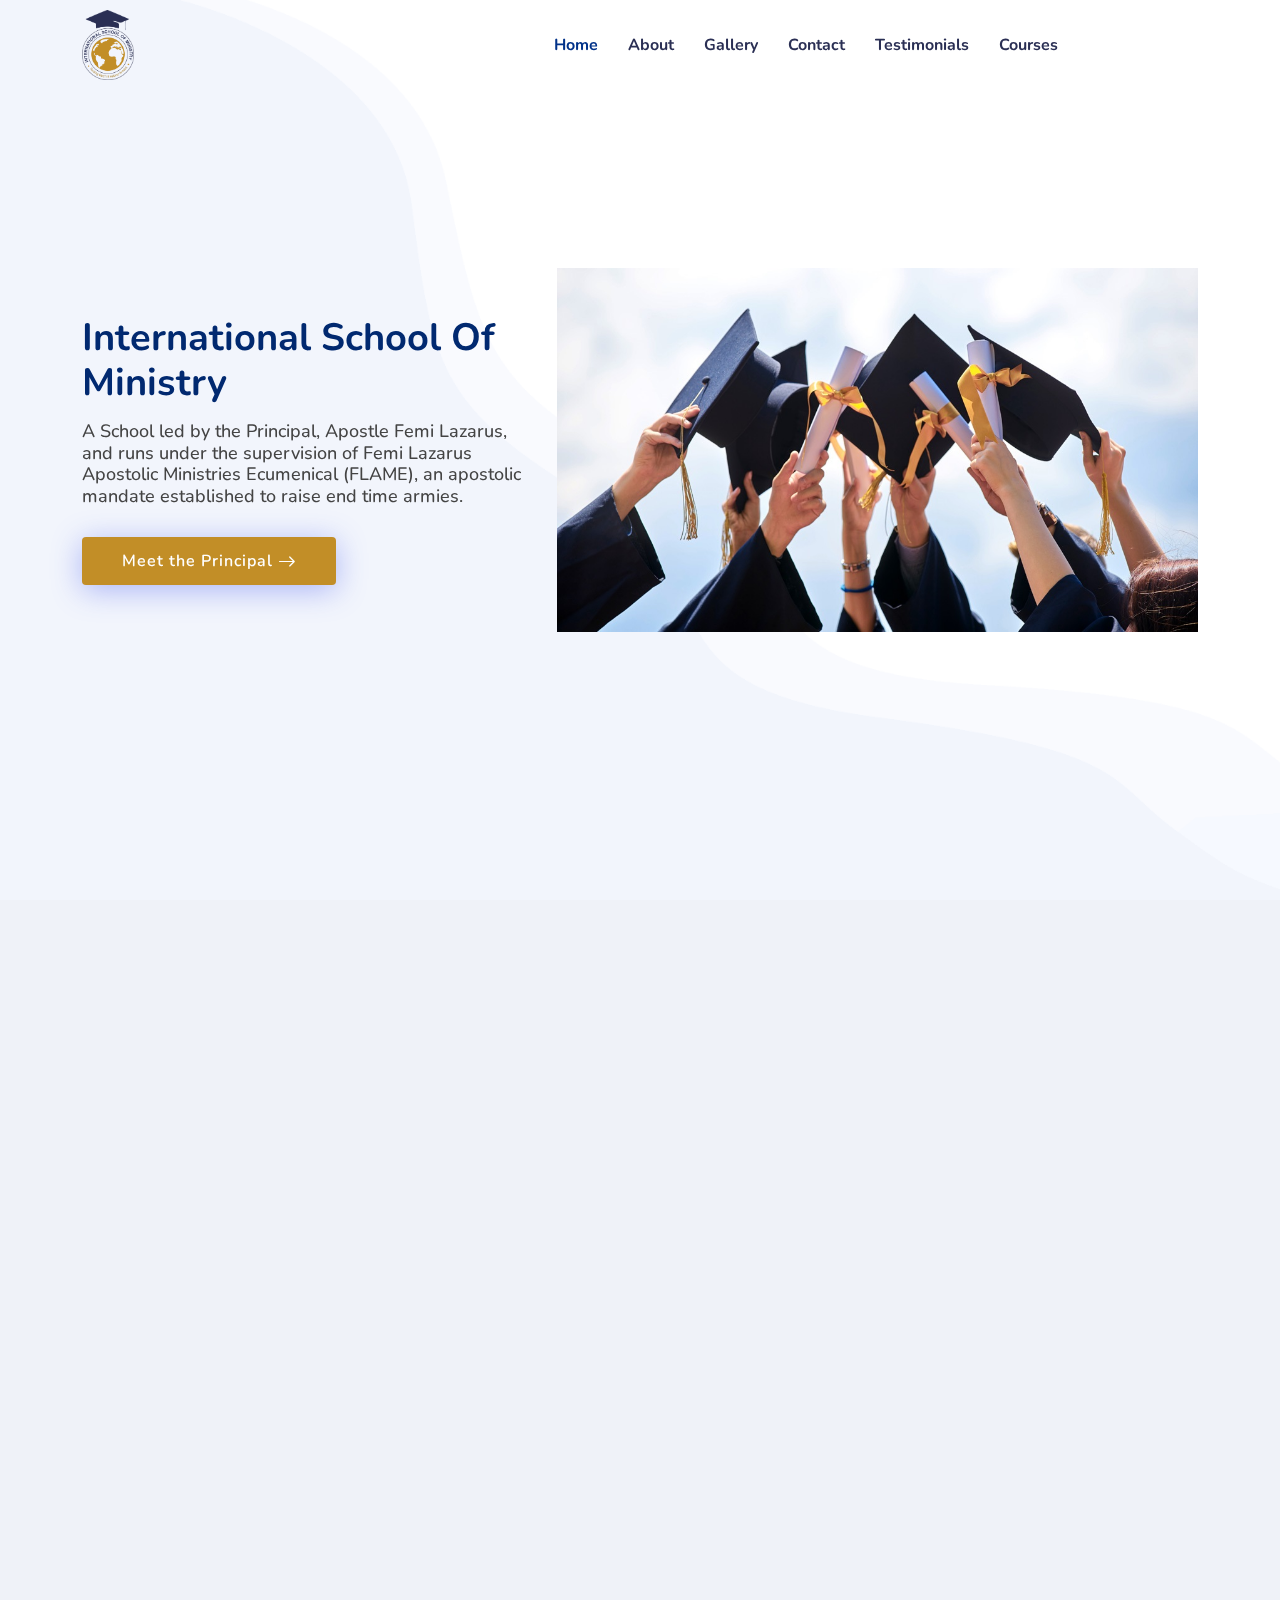
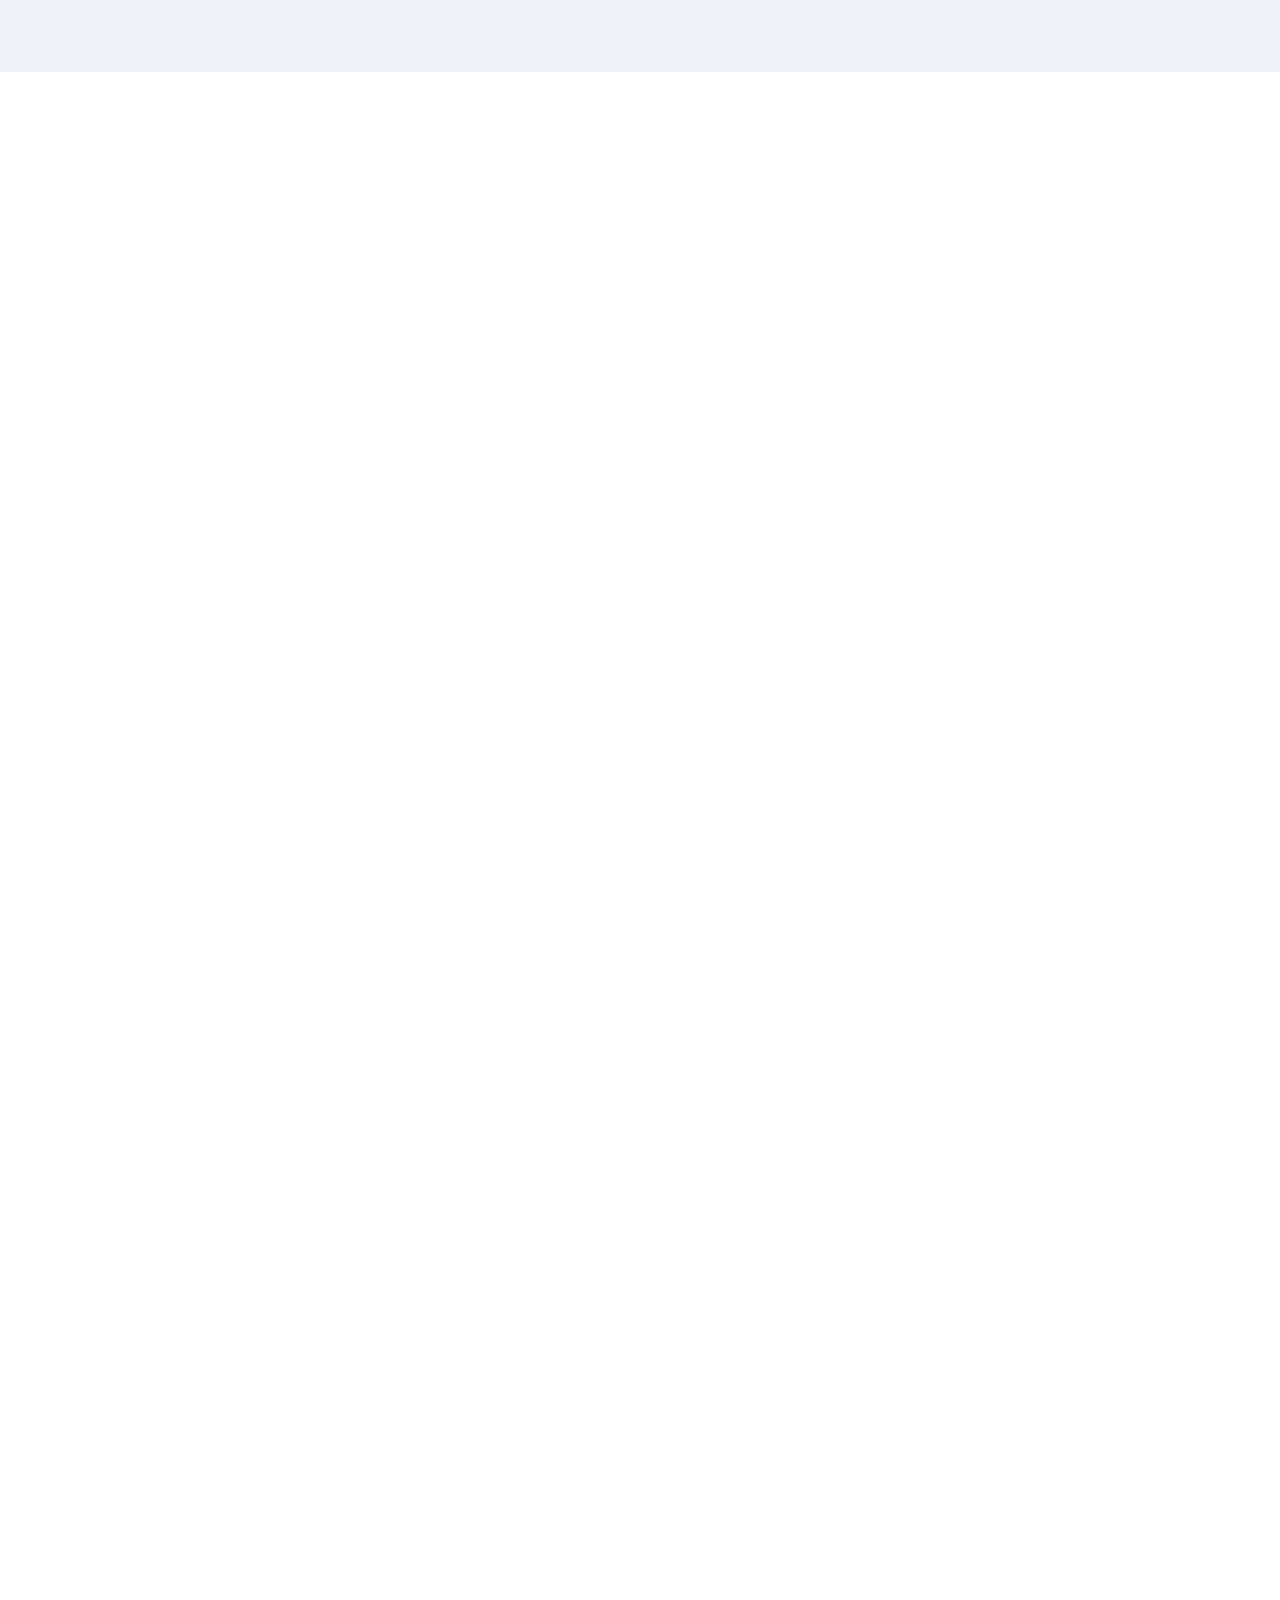
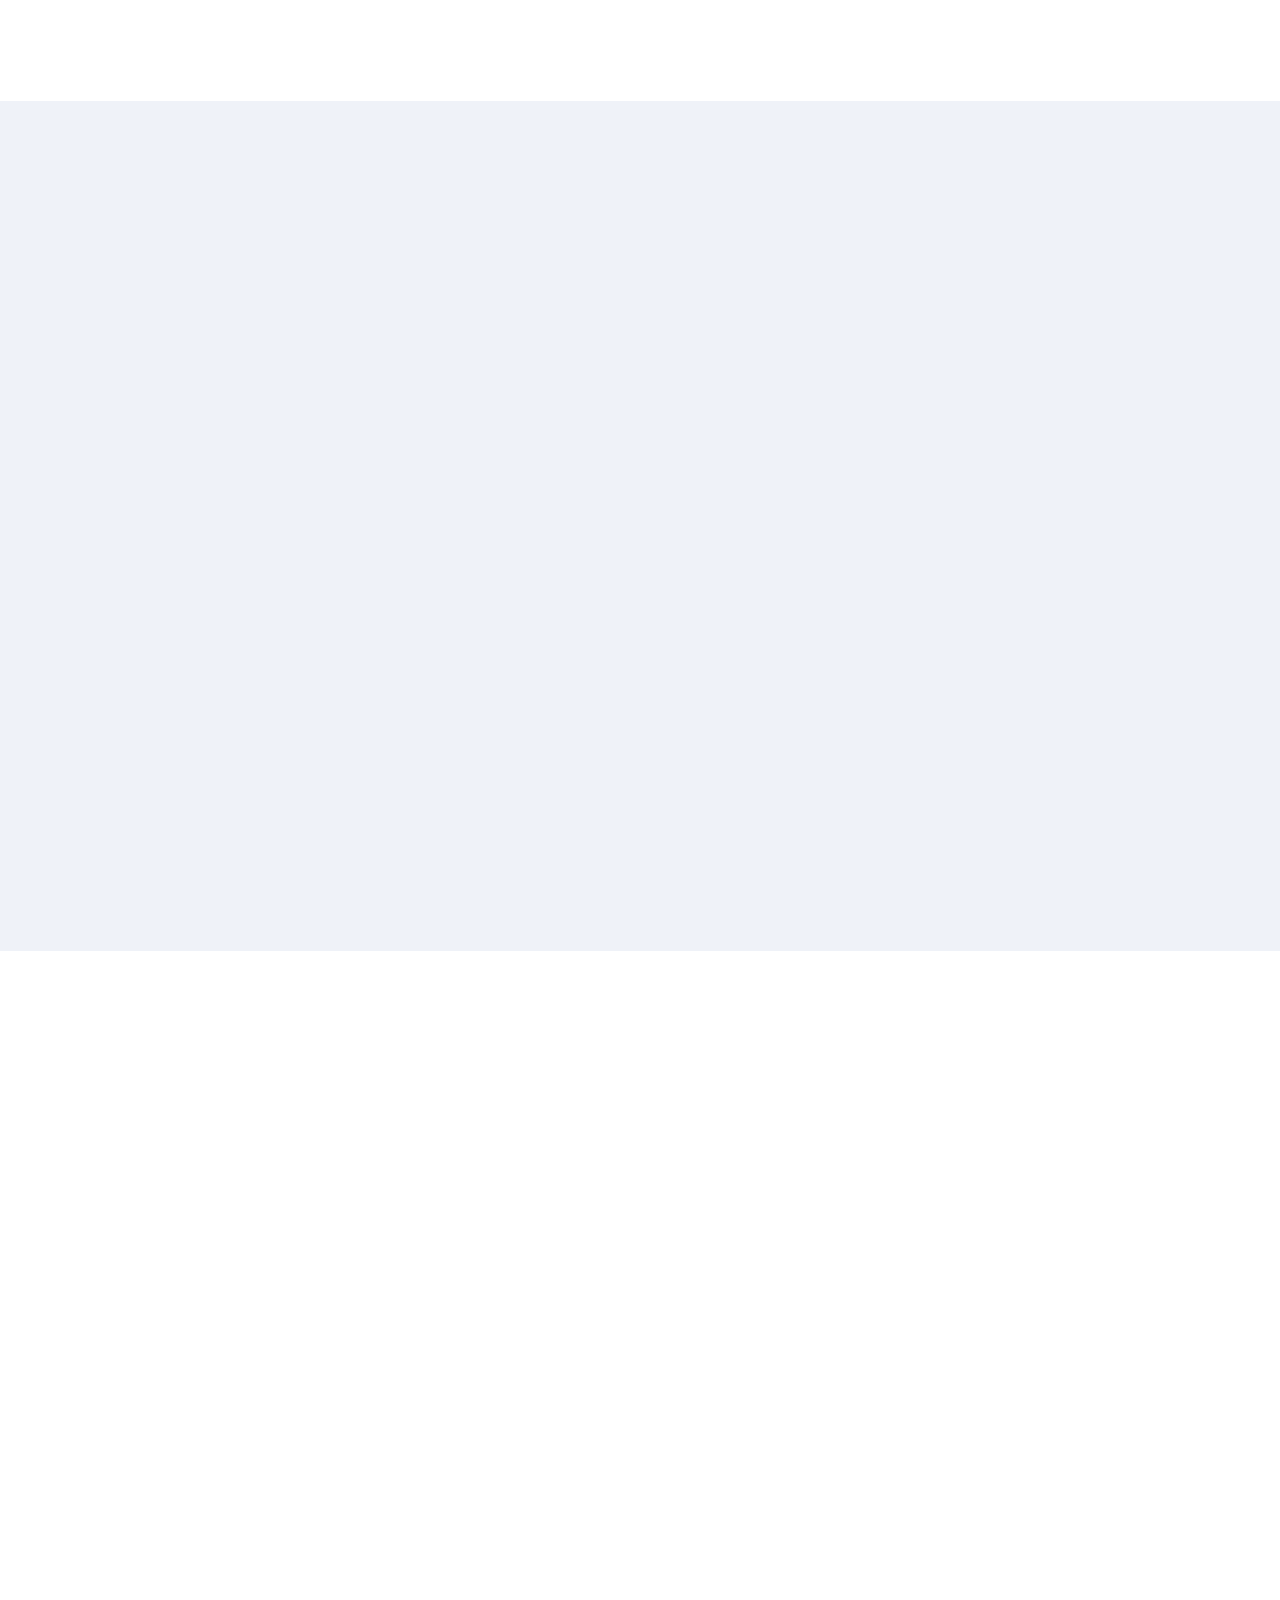
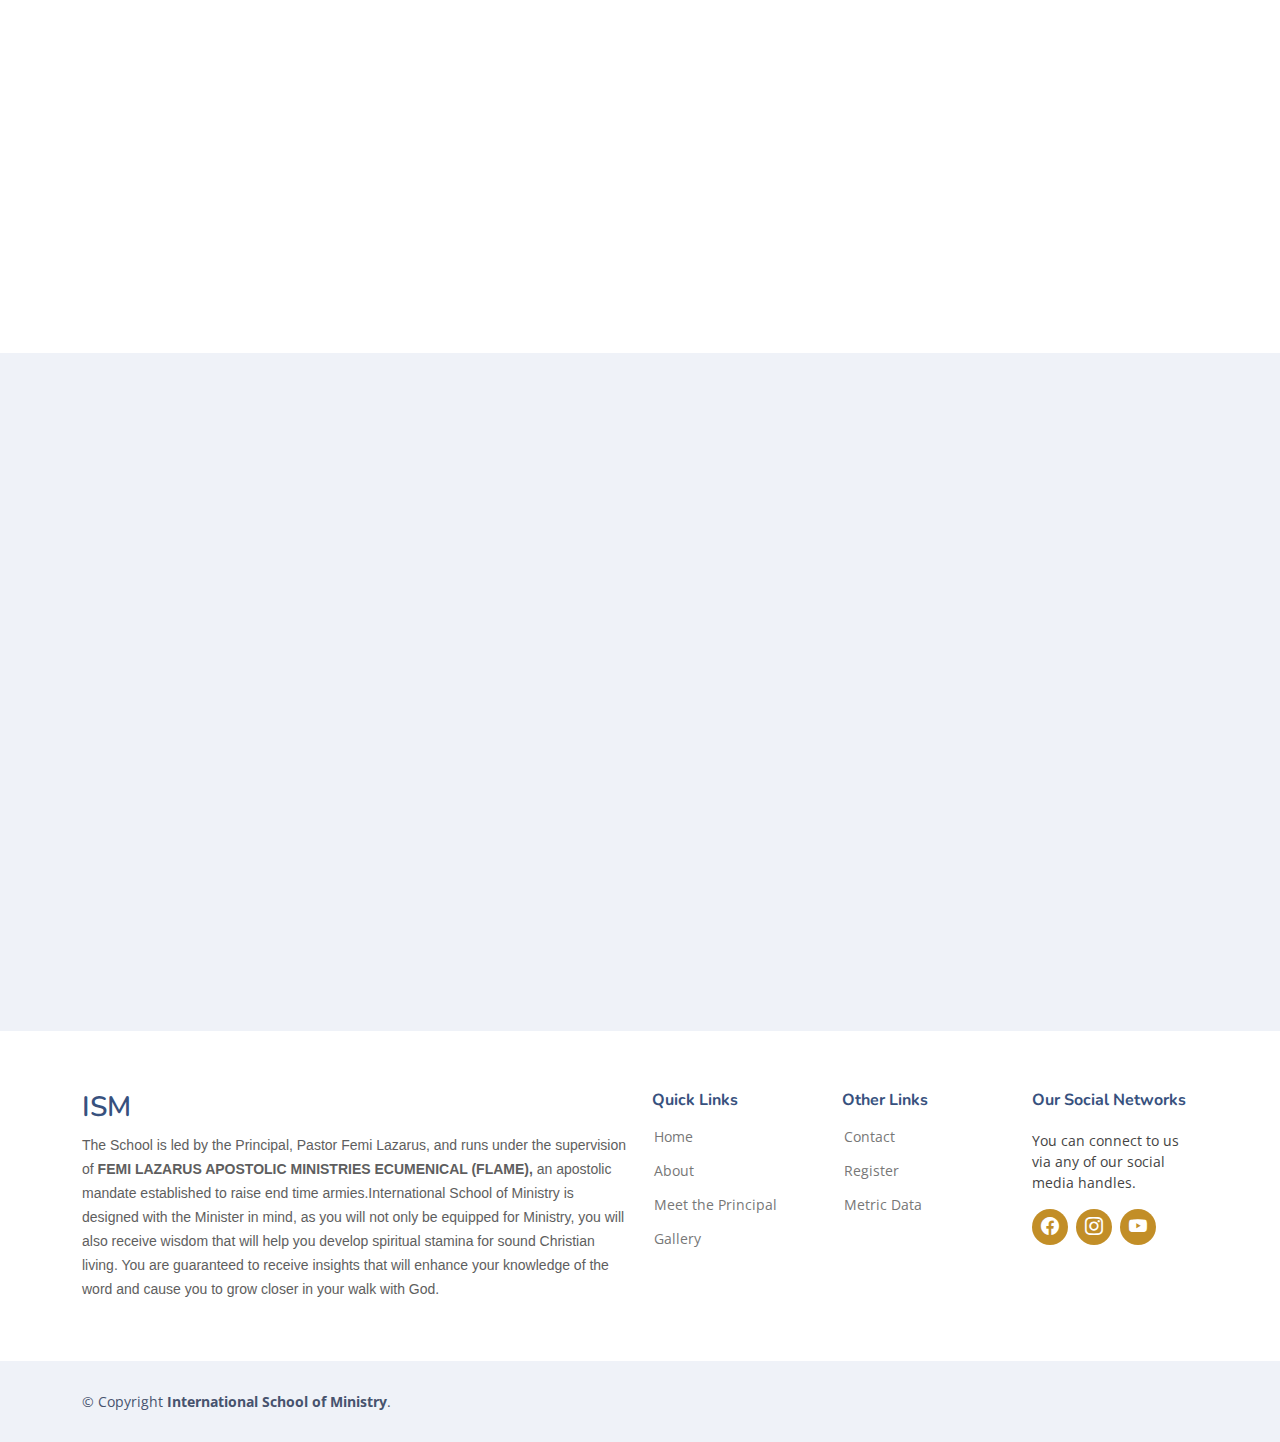
<file: index.html>
<!DOCTYPE html>
<html lang="en">

<head>
  <meta charset="utf-8">
  <meta content="width=device-width, initial-scale=1.0" name="viewport">

  <title>ISM - International School of Ministry</title>
  <meta content="" name="description">

  <meta content="" name="keywords">

  <link href="assets/img/logo1.png" rel="icon">

  <link
    href="https://fonts.googleapis.com/css?family=Open+Sans:300,300i,400,400i,600,600i,700,700i|Nunito:300,300i,400,400i,600,600i,700,700i|Poppins:300,300i,400,400i,500,500i,600,600i,700,700i"
    rel="stylesheet">

  <link href="assets/vendor/aos/aos.css" rel="stylesheet">
  <link href="assets/vendor/bootstrap/bootstrap.min.css" rel="stylesheet">
  <link href="assets/vendor/bootstrap-icons/bootstrap-icons.css" rel="stylesheet">
  <link href="assets/vendor/glightbox/glightbox.min.css" rel="stylesheet">
  <link href="assets/vendor/swiper/swiper-bundle.min.css" rel="stylesheet">

  <link href="assets/css/style.css" rel="stylesheet">
</head>

<body>

  <!-- ======= Header ======= -->
  <header id="header" class="header fixed-top">
    <div class="container-fluid container-xl d-flex align-items-center justify-content-between">

      <a href="index" class="logo d-flex align-items-center">
        <img src="assets/img/logo1.png" alt="">
      </a>

      <nav id="navbar" class="navbar">
        <ul>
          <li><a class="nav-link scrollto active" href="#hero">Home</a></li>
          <li><a class="nav-link scrollto" href="#about">About</a></li>
          <!-- <li><a class="nav-link scrollto" href="#speakers">Speakers</a></li> -->
          <li><a class="nav-link scrollto" href="#portfolio">Gallery</a></li>
          <li><a class="nav-link scrollto" href="#contact">Contact</a></li>
          <li><a class="nav-link scrollto" href="#testimony">Testimonials</a></li>
          <li><a class="nav-link scrollto" href="#courses">Courses</a></li>



          <li class="reg-link"><a class="getstarted scrollto" href="http://www.ism.femilazarusministries.com/register"
              target="_blank">Register</a></li>
        </ul>
        <i class="bi bi-list mobile-nav-toggle"></i>
      </nav><!-- .navbar -->

    </div>
  </header><!-- End Header -->

  <!-- ======= Hero Section ======= -->
  <section id="hero" class="hero d-flex align-items-center">

    <div class="container">
      <div class="row">
        <div class="col-lg-5 d-flex flex-column justify-content-center">
          <h1 data-aos="fade-up">International School Of Ministry</h1>
          <h2 data-aos="fade-up" data-aos-delay="400">
            A School led by the Principal, Apostle Femi Lazarus, and runs under the supervision
            of Femi Lazarus Apostolic Ministries Ecumenical (FLAME), an apostolic mandate established to raise end time
            armies.
          </h2>
          <div data-aos="fade-up" data-aos-delay="600">
            <div class="text-center text-lg-start">
              <a target="_blank" href="https://www.apostlefemilazarusministries.com/"
                class="btn-get-started scrollto d-inline-flex align-items-center justify-content-center align-self-center">
                <span>Meet the Principal</span>
                <i class="bi bi-arrow-right"></i>
              </a>
            </div>
          </div>
        </div>
        <div class="col-lg-7 hero-img" data-aos="zoom-out" data-aos-delay="200">
          <img src="assets/img/grad3.jpg" class="img-fluid" alt="">
        </div>
      </div>
    </div>

  </section><!-- End Hero -->

  <main id="main">
    <!-- ======= About Section ======= -->
    <section id="about" class="about">

      <div class="container" data-aos="fade-up">
        <div class="row gx-0">

          <div class="col-lg-7 d-flex flex-column justify-content-center" data-aos="fade-up" data-aos-delay="200">
            <div class="content">
              <h3>ABOUT INTERNATIONAL SCHOOL OF MINISTRY</h3>
              <h2>
                International School of Ministry program equips not just ministers called to the 5-fold ministry,
                but all believers who seek to discover and effectively deploy God's unique call upon their life.
              </h2>
              <p>
                Our university-caliber curriculum will expose you to balanced resources and materials that will deepen
                your understanding of ministry, and launch you into the insights and wisdom required for effective
                ministry.
                The curriculum includes thorough assessments, projects and hands-on practical and ministry work.
                The School offers great flexibility for your schedule with the options of both online and on site
                categories to choose from and admission is open to persons in all parts of the world.
              </p>
              <h3> INTERNATIONAL SCHOOL OF MINISTRY CLASS SCHEDULE</h3>
              <h2>
                International School of Ministry (ISM) 2025 class starts on the 4th of April, 2025.
              </h2>
              <p>
                Fridays : 4pm - 8pm WAT<br />
                Saturdays : 8am - 2pm WAT<br />
                Sundays : 4pm - 8pm WAT
              </p>
              <div class="text-center text-lg-start">
                <a href="http://www.ism.femilazarusministries.com/register" target="_blank"
                  class="btn-read-more d-inline-flex align-items-center justify-content-center align-self-center">
                  <span>Register Now</span>
                  <i class="bi bi-arrow-right"></i>
                </a>
              </div>
            </div>
          </div>

          <div class="col-lg-5 d-flex align-items-center" data-aos="zoom-out" data-aos-delay="200">
            <img src="assets/img/grad4.jpg" class="img-fluid" alt="">
          </div>

        </div>
      </div>

    </section><!-- End About Section -->


    <!-- ======= Counts Section ======= -->
    <section id="counts" class="counts">
      <div class="container" data-aos="fade-up">

        <!--<header class="section-header mt-5">-->
        <!--   <h2  class ="blink">REGISTRATION FOR MINISTRY MANAGEMENT AND STRUCTURAL ADMINISTRATION MASTER CLASS IS ONGOING</h2> -->
        <!--  <h2  class ="blink">REGISTRATION FOR INTERNATIONAL MINISTERS CONFERENCE 2023 IS ONGOING</h2>-->
        <!--</header> -->
        <!--<div class="text-center">-->
        <!--  <a href="imc" target="_blank" class="btn-read-more d-inline-flex align-items-center justify-content-center align-self-center">-->
        <!--    <span>Click Here to Register</span>-->
        <!--  </a>-->
        <!--</div>      -->

        <div class="row gy-4 mt-5">

          <div class="col-lg-4 col-md-4">
            <div class="count-box">
              <i class="bi bi-mortarboard"></i>
              <div>
                <span data-purecounter-start="0" data-purecounter-end="1025" data-purecounter-duration="1"
                  class="purecounter"></span>
                <p>Graduates</p>
              </div>
            </div>
          </div>

          <div class="col-lg-4 col-md-4">
            <div class="count-box">
              <i class="bi bi-flag" style="color: #ee6c20;"></i>
              <div>
                <span data-purecounter-start="0" data-purecounter-end="34" data-purecounter-duration="1"
                  class="purecounter"></span>
                <p>Countries</p>
              </div>
            </div>
          </div>

          <div class="col-lg-4 col-md-4">
            <div class="count-box">
              <i class="bi bi-calendar" style="color: #15be56;"></i>
              <div>
                <span data-purecounter-start="0" data-purecounter-end="4" data-purecounter-duration="1"
                  class="purecounter"></span>
                <p>Academic Sessions</p>
              </div>
            </div>
          </div>
        </div>

      </div>
    </section><!-- End Counts Section -->

    <!-- ======= Speakers Section ======= -->
    <!-- <section id="speakers" class="speakers">

    <!--  <div class="container" data-aos="fade-up">-->

    <!--    <header class="section-header">-->
    <!--      <h2>Our Speakers</h2>-->
    <!--      <p>Meet the Speakers for ISM 2023</p>-->
    <!--    </header>-->

    <!--    <div class="row">-->

    <!--      <div class="col-lg-4" data-aos="fade-up" data-aos-delay="200">-->
    <!--        <div class="box">-->
    <!--          <img src="assets/img/speakers/dam.jpg" class="img-fluid" alt="">-->
    <!--          <h3>Ad cupiditate sed est odio</h3>-->
    <!--          <p>Eum ad dolor et. Autem aut fugiat debitis voluptatem consequuntur sit. Et veritatis id.</p>-->
    <!--        </div>-->
    <!--      </div>-->

    <!--      <div class="col-lg-4 mt-4 mt-lg-0" data-aos="fade-up" data-aos-delay="400">-->
    <!--        <div class="box">-->
    <!--          <img src="assets/img/speakers/dam.jpg" class="img-fluid" alt="">-->
    <!--          <h3>Voluptatem voluptatum alias</h3>-->
    <!--          <p>Repudiandae amet nihil natus in distinctio suscipit id. Doloremque ducimus ea sit non.</p>-->
    <!--        </div>-->
    <!--      </div>-->

    <!--      <div class="col-lg-4 mt-4 mt-lg-0" data-aos="fade-up" data-aos-delay="600">-->
    <!--        <div class="box">-->
    <!--          <img src="assets/img/speakers/dam.jpg" class="img-fluid" alt="">-->
    <!--          <h3>Fugit cupiditate alias nobis.</h3>-->
    <!--          <p>Quam rem vitae est autem molestias explicabo debitis sint. Vero aliquid quidem commodi.</p>-->
    <!--        </div>-->
    <!--      </div>-->

    <!--    </div>-->

    <!--  </div> -->

    <!--</section>-->
    <!-- End Speakers Section -->


    <!-- ======= Gallery Section ======= -->
    <section id="portfolio" class="portfolio">

      <div class="container" data-aos="fade-up">

        <header class="section-header">
          <h2>Gallery</h2>
          <p>Check Our Gallery</p>
        </header>
        <div class="row gy-4 portfolio-container" data-aos="fade-up" data-aos-delay="200">

          <div class="col-lg-4 col-md-6 portfolio-item filter-web">
            <div class="portfolio-wrap">
              <img src="assets/img/9.jpg" class="img-fluid" alt="">
              <div class="portfolio-info">
                <div class="portfolio-links">
                  <a href="assets/img/99.png" data-gallery="portfolioGallery" class="portfokio-lightbox"><i
                      class="bi bi-plus"></i></a>
                </div>
              </div>
            </div>
          </div>

          <div class="col-lg-4 col-md-6 portfolio-item filter-web">
            <div class="portfolio-wrap">
              <img src="assets/img/1.jpg" class="img-fluid" alt="">
              <div class="portfolio-info">
                <div class="portfolio-links">
                  <a href="assets/img/11.jpg" data-gallery="portfolioGallery" class="portfokio-lightbox"><i
                      class="bi bi-plus"></i></a>
                </div>
              </div>
            </div>
          </div>
          <div class="col-lg-4 col-md-6 portfolio-item filter-web">
            <div class="portfolio-wrap">
              <img src="assets/img/2.jpg" class="img-fluid" alt="">
              <div class="portfolio-info">
                <div class="portfolio-links">
                  <a href="assets/img/22.jpg" data-gallery="portfolioGallery" class="portfokio-lightbox"><i
                      class="bi bi-plus"></i></a>
                </div>
              </div>
            </div>
          </div>
          <div class="col-lg-4 col-md-6 portfolio-item filter-web">
            <div class="portfolio-wrap">
              <img src="assets/img/3.jpg" class="img-fluid" alt="">
              <div class="portfolio-info">
                <div class="portfolio-links">
                  <a href="assets/img/33.jpg" data-gallery="portfolioGallery" class="portfokio-lightbox"><i
                      class="bi bi-plus"></i></a>
                </div>
              </div>
            </div>
          </div>

          <div class="col-lg-4 col-md-6 portfolio-item filter-web">
            <div class="portfolio-wrap">
              <img src="assets/img/8.jpg" class="img-fluid" alt="">
              <div class="portfolio-info">
                <div class="portfolio-links">
                  <a href="assets/img/88.jpg" data-gallery="portfolioGallery" class="portfokio-lightbox"><i
                      class="bi bi-plus"></i></a>
                </div>
              </div>
            </div>
          </div>
          <div class="col-lg-4 col-md-6 portfolio-item filter-web">
            <div class="portfolio-wrap">
              <img src="assets/img/20241_resizedImage.png" class="img-fluid" alt="">
              <div class="portfolio-info">
                <div class="portfolio-links">
                  <a href="assets/img/20241.jpg" data-gallery="portfolioGallery" class="portfokio-lightbox"><i
                      class="bi bi-plus"></i></a>
                </div>
              </div>
            </div>
          </div>
          <div class="col-lg-4 col-md-6 portfolio-item filter-web">
            <div class="portfolio-wrap">
              <img src="assets/img/6.jpg" class="img-fluid" alt="">
              <div class="portfolio-info">
                <div class="portfolio-links">
                  <a href="assets/img/66.jpg" data-gallery="portfolioGallery" class="portfokio-lightbox"><i
                      class="bi bi-plus"></i></a>
                </div>
              </div>
            </div>
          </div>
          <div class="col-lg-4 col-md-6 portfolio-item filter-web">
            <div class="portfolio-wrap">
              <img src="assets/img/4.jpg" class="img-fluid" alt="">
              <div class="portfolio-info">
                <div class="portfolio-links">
                  <a href="assets/img/44.jpg" data-gallery="portfolioGallery" class="portfokio-lightbox"><i
                      class="bi bi-plus"></i></a>
                </div>
              </div>
            </div>
          </div>
          <div class="col-lg-4 col-md-6 portfolio-item filter-web">
            <div class="portfolio-wrap">
              <img src="assets/img/7.jpg" class="img-fluid" alt="">
              <div class="portfolio-info">
                <div class="portfolio-links">
                  <a href="assets/img/77.png" data-gallery="portfolioGallery" class="portfokio-lightbox"><i
                      class="bi bi-plus"></i></a>
                </div>
              </div>
            </div>
          </div>
          <div class="col-lg-4 col-md-6 portfolio-item filter-web">
            <div class="portfolio-wrap">
              <img src="assets/img/20244_resizedImage.png" class="img-fluid" alt="">
              <div class="portfolio-info">
                <div class="portfolio-links">
                  <a href="assets/img/20244.jpg" data-gallery="portfolioGallery" class="portfokio-lightbox"><i
                      class="bi bi-plus"></i></a>
                </div>
              </div>
            </div>
          </div>
          <div class="col-lg-4 col-md-6 portfolio-item filter-web">
            <div class="portfolio-wrap">
              <img src="assets/img/20243_resizedImage.png" class="img-fluid" alt="">
              <div class="portfolio-info">
                <div class="portfolio-links">
                  <a href="assets/img/20243.jpg" data-gallery="portfolioGallery" class="portfokio-lightbox"><i
                      class="bi bi-plus"></i></a>
                </div>
              </div>
            </div>
          </div>
          <div class="col-lg-4 col-md-6 portfolio-item filter-web">
            <div class="portfolio-wrap">
              <img src="assets/img/20242_resizedImage.png" class="img-fluid" alt="">
              <div class="portfolio-info">
                <div class="portfolio-links">
                  <a href="assets/img/20242.jpg" data-gallery="portfolioGallery" class="portfokio-lightbox"><i
                      class="bi bi-plus"></i></a>
                </div>
              </div>
            </div>
          </div>

          <!-- new ones -->
          <!--<div class="col-lg-4 col-md-6 portfolio-item filter-web">-->
          <!--  <div class="portfolio-wrap">-->
          <!--    <img src="assets/img/20244.jpg" class="img-fluid" alt="">-->
          <!--    <div class="portfolio-info">-->
          <!--      <div class="portfolio-links">-->
          <!--        <a href="assets/img/20244.png" data-gallery="portfolioGallery" class="portfokio-lightbox"><i class="bi bi-plus"></i></a>-->
          <!--      </div>-->
          <!--    </div>-->
          <!--  </div>-->
          <!--</div> -->

          <!--<div class="col-lg-4 col-md-6 portfolio-item filter-web">-->
          <!--  <div class="portfolio-wrap">-->
          <!--    <img src="assets/img/20242.jpg" class="img-fluid" alt="">-->
          <!--    <div class="portfolio-info">-->
          <!--      <div class="portfolio-links">-->
          <!--        <a href="assets/img/20242.png" data-gallery="portfolioGallery" class="portfokio-lightbox"><i class="bi bi-plus"></i></a>-->
          <!--      </div>-->
          <!--    </div>-->
          <!--  </div>-->
          <!--</div> -->


          <!--<div class="col-lg-4 col-md-6 portfolio-item filter-web">-->
          <!--  <div class="portfolio-wrap">-->
          <!--    <img src="assets/img/20243.jpg" class="img-fluid" alt="">-->
          <!--    <div class="portfolio-info">-->
          <!--      <div class="portfolio-links">-->
          <!--        <a href="assets/img/20243.png" data-gallery="portfolioGallery" class="portfokio-lightbox"><i class="bi bi-plus"></i></a>-->
          <!--      </div>-->
          <!--    </div>-->
          <!--  </div>-->
          <!--</div> -->

          <!--<div class="col-lg-4 col-md-6 portfolio-item filter-web">-->
          <!--  <div class="portfolio-wrap">-->
          <!--    <img src="assets/img/20244.jpg" class="img-fluid" alt="">-->
          <!--    <div class="portfolio-info">-->
          <!--      <div class="portfolio-links">-->
          <!--        <a href="assets/img/20244.png" data-gallery="portfolioGallery" class="portfokio-lightbox"><i class="bi bi-plus"></i></a>-->
          <!--      </div>-->
          <!--    </div>-->
          <!--  </div>-->
          <!--</div> -->


        </div>
      </div>

    </section><!-- End Gallery Section -->


    <!-- ======= Testimonial Section ======= -->
    <section id="testimony" class="counts" style="background-color:#eff2f8">
      <div class="container" data-aos="fade-up">

        <header class="section-header">
          <h2>Testimonials</h2>
          <p>What Graduates Are Saying</p>
        </header>

        <div class="row gy-4 mt-5">

          <div class="col-lg-4 col-md-4">
            <div class="count-box testimony-box">
              <img style="width:20%" src="assets/img/grad4.jpg" />
              <div>
                <span style="font-size:18px">
                  For the lectures, I’m short of words. Saying that I “learnt” a great deal won’t suffice. The cherry on
                  the cake was the mentorship by the Principal. I am so thankful that I took notes (with pen and paper,
                  yes), as I did with all the lectures because those lessons will serve as a guiding light for me, for
                  years to come.
                </span>
                <p style="font-style: italic; font-weight: bold;">
                  Rita Chidinma Ginikanwa
                </p>
              </div>
            </div>
          </div>

          <div class="col-lg-4 col-md-4">
            <div class="count-box testimony-box">
              <img style="width:20%" src="assets/img/grad4.jpg" />
              <div>
                <span style="font-size:18px">
                  Being a part of ISM 2024 has been an extremely rewarding experience. From the insightful lectures by
                  the faculty team led by the Principal to the mentorship sessions with him, my orientation about
                  ministry has been revamped. Most importantly, it became clear to me that digital ministry is an
                  indispensable tool for the end-time church.
                </span>
                <p style="font-style: italic; font-weight: bold;">
                  Adeolu DAHUNSI
                </p>
              </div>
            </div>
          </div>
          <div class="col-lg-4 col-md-4">
            <div class="count-box testimony-box">
              <img style="width:20%" src="assets/img/grad4.jpg" />
              <div>
                <span style="font-size:18px">
                  ISM became my training ground, my sanctuary and the launchpad for my rebirth. The teachings, the
                  mentorship, the projects , the community; everything conspired to awaken the purpose that lay dormant
                  within me. The faculty, with their anointed and skilled guidance, helped me unravel the mysteries of
                  my calling. The students, with their different backgrounds, experiences, stories and struggles, became
                  my comrades in this journey of discovery.
                </span>
                <p style="font-style: italic; font-weight: bold;">
                  Chioma Favour Agugua-Chukwu
                </p>
              </div>
            </div>
          </div>
        </div>
      </div>

      </div>
    </section><!-- End Testimonial Section -->


    <!-- ======= Courses Section ======= -->
    <section id="courses" class="counts">
      <div class="container" data-aos="fade-up">
        <header class="section-header">
          <h2>Courses</h2>
          <p>Available Courses</p>
        </header>

        <div class="row gy-4 mt-5">

          <div class="col-lg-6 col-md-6">
            <div class="count-box">
              <!-- <i class="bi bi-mortarboard"></i>
              <div>
                <span>Systematic Theology</span>
              </div>
              <span class="plus">+</span> -->
              <div class="vertical-menu" class="mb-5">
                <ul>
                  <li>
                    <h3 class="header-text"> <i class="bi bi-mortarboard"></i>Systematic Theology<span
                        class="plus">+</span></h3>
                    <ul>
                      <li>
                        <p class="body-text">
                          The Systematic Theology course at the International School of Ministry gives insight into the
                          aspect of
                          Christian theology that captures the orderly presentation of biblical truths around different
                          subject of
                          focus. The course explicitly highlights the numerous branches of systematic theology and their
                          meanings by
                          proving a comprehensive treatment of the subject of the doctrinal believes of the Christian
                          faith. It
                          is intended to clarify, confirm and test what we believe. The major task of systematic
                          theology course
                          is to examine the language of the church in the light of the language of the Bible.
                        </p>
                      </li>
                    </ul>
                  </li>
                </ul>
              </div>
            </div>
          </div>

          <div class="col-lg-6 col-md-6">
            <div class="count-box">
              <!-- <i class="bi bi-mortarboard" style="color: #ee6c20;"></i>
              <div>
                <span>Ministry Administration</span>
              </div> -->
              <div class="vertical-menu" class="mb-5">
                <ul>
                  <li>
                    <h3 class="header-text"> <i class="bi bi-mortarboard" style="color: #ee6c20;"></i> Ministry
                      Administration<span class="plus">+</span></h3>
                    <ul>
                      <li>
                        <p class="body-text">
                          The church is an organism and also functions operationally as an organization.
                          Hence the need for proper understanding of the ministry administrative functions,
                          role of operational manuals, organizational organogram and leadership structure of the
                          ministry.
                          This course will systematically teach you the administrative approaches to ministry, various
                          operational
                          expression of a full fleshed church and other forms of ministry. The understanding of the
                          unique importance
                          of this course will aid the effective running of the church as an organization.
                        </p>
                      </li>
                    </ul>
                  </li>
                </ul>
              </div>
            </div>
          </div>
        </div>

        <div class="row gy-4 mt-5">
          <div class="col-lg-6 col-md-6">
            <div class="count-box">
              <!-- <i class="bi bi-mortarboard" style="color: #15be56;"></i>
              <div>
                <span>Research Methodology</span>
              </div> -->
              <div class="vertical-menu" class="mb-5">
                <ul>
                  <li>
                    <h3 class="header-text"><i class="bi bi-mortarboard" style="color: #15be56;"></i> Research
                      Methodology<span class="plus">+</span></h3>
                    <ul>
                      <li>
                        <p class="body-text">
                          The Christian Research Methodology course gives all students of the International School of
                          Ministry the needed
                          exposure to the systematic and structured approach to their assignment from a scholarly
                          standpoint and reference.
                          This course equips the students of the institution with the appropriate skills to approach
                          life applicable problems
                          in the body of Christ with scholarly methodologies in problem identification, hypothetical
                          postulation of solutions,
                          data gathering, data sieving, data analysis, result interpretations and inference. This course
                          helps ministers
                          not to approach sermons with assumptions, personal bias and prejudice, rather instill in them
                          the need to always
                          interact with data and possible data sensors in the area of their sermon focus where necessary
                          to help in their
                          delivery and effectiveness.
                        </p>
                      </li>
                    </ul>
                  </li>
                </ul>
              </div>
            </div>
          </div>

          <div class="col-lg-6 col-md-6">
            <div class="count-box">
              <!-- <i class="bi bi-mortarboard"></i>
              <div>
                <span>Church History</span>
              </div> -->
              <div class="vertical-menu" class="mb-5">
                <ul>
                  <li>
                    <h3 class="header-text"><i class="bi bi-mortarboard"></i> Church History<span class="plus">+</span>
                    </h3>
                    <ul>
                      <li>
                        <p class="body-text">
                          The Church History course captures a continuous and chronological record of important trends
                          in the Christian faith,
                          doctrinal originations and symbolic physical structures. This course is designed to provide
                          the students with the
                          correct origin of the Church and the ancient landmarks of the Church. It also presents the
                          historical analysis of
                          the various dispensations of the Church, their purposes and further helps you to understand
                          the Church as a Constituted
                          organization. The study of Church History will broaden your understanding on the key roles
                          played by some Church Leaders
                          whose names did not appear in the most Biblical documentations but played vital roles in the
                          compilation of Biblical
                          texts and other useful and resourceful Christian Literatures that have impacted the church
                          thus far.
                        </p>
                      </li>
                    </ul>
                  </li>
                </ul>
              </div>
            </div>
          </div>
        </div>

        <div class="row gy-4 mt-5">
          <div class="col-lg-6 col-md-6">
            <div class="count-box">
              <!-- <i class="bi bi-mortarboard" style="color: #ee6c20;"></i>
              <div>
                <span>Hermeneutics</span>
              </div> -->
              <div class="vertical-menu" class="mb-5">
                <ul>
                  <li>
                    <h3 class="header-text"><i class="bi bi-mortarboard" style="color: #ee6c20;"></i>Hermeneutics<span
                        class="plus">+</span></h3>
                    <ul>
                      <li>
                        <p class="body-text">
                          This is the theory and methodology of interpretation, especially the interpretation of
                          biblical texts,
                          wisdom literature and philosophical texts. This course explicitly explains how biblical texts
                          can be studied,
                          understood and put in the right context so that no believer will walk in error. The course
                          also explains
                          the difference in the chronological and canonical arrangements of the bible and their roles in
                          understanding
                          the context of biblical texts. Finally, the course will provide a clear difference between
                          right and wrong
                          methods of biblical interpretations.
                        </p>
                      </li>
                    </ul>
                  </li>
                </ul>
              </div>
            </div>
          </div>

          <div class="col-lg-6 col-md-6">
            <div class="count-box">
              <!-- <i class="bi bi-mortarboard" style="color: #15be56;"></i>
              <div>
                <span>Homiletics</span>
              </div> -->
              <div class="vertical-menu" class="mb-5">
                <ul>
                  <li>
                    <h3 class="header-text"><i class="bi bi-mortarboard"></i>Homiletics<span class="plus">+</span></h3>
                    <ul>
                      <li>
                        <p class="body-text">
                          This course is the auspices for the understanding of the art of preaching. It covers the art
                          of preparing sermons,
                          understanding context, adequate communication skills, the psychology of presentation and the
                          feedback from the audience.
                          Homiletics provides concise and clear guide on the right approach to effectively deliver the
                          message of the Gospel and
                          the art of mastering pulpit etiquettes. This course will also teach how to effectively
                          communicate the Gospel in simple
                          terms without watering down the efficacy of the word.
                        </p>
                      </li>
                    </ul>
                  </li>
                </ul>
              </div>
            </div>
          </div>
        </div>

        <div class="row gy-4 mt-5">

          <div class="col-lg-6 col-md-6">
            <div class="count-box">
              <!-- <i class="bi bi-mortarboard"></i>
              <div>
                <span>Ministry Basics</span>
              </div> -->
              <div class="vertical-menu" class="mb-5">
                <ul>
                  <li>
                    <h3 class="header-text"><i class="bi bi-mortarboard"></i>Ministry Basics<span class="plus">+</span>
                    </h3>
                    <ul>
                      <li>
                        <p class="body-text">
                          This course provides a fundamental framework to the understanding of the divine assignment of
                          a believer
                          as a minister of the gospel in various capacities and expressions. It helps you to know the
                          sacredness
                          and uniqueness of your calling and provides basic guidance on the right procedures to
                          commencing your
                          God-given assignment. It further highlights the necessary equipping needed by anyone who has a
                          divine
                          call and willing to succeed at it.
                        </p>
                      </li>
                    </ul>
                  </li>
                </ul>
              </div>
            </div>
          </div>

          <div class="col-lg-6 col-md-6">
            <div class="count-box">
              <!-- <i class="bi bi-mortarboard" style="color: #ee6c20;"></i>
              <div>
                <span>Digital Ministry</span>
              </div> -->
              <div class="vertical-menu" class="mb-5">
                <ul>
                  <li>
                    <h3 class="header-text"><i class="bi bi-mortarboard" style="color: #15be56;"></i>Digital
                      Ministry<span class="plus">+</span></h3>
                    <ul>
                      <li>
                        <p class="body-text">
                          The Digital Ministry Course is designed to equip individuals with the essential knowledge,
                          skills, tools,
                          and strategies required to effectively carry out ministry in the digital world. Amidst rapid
                          technological
                          advancements and evolving communication trends, this course emphasizes the vital importance of
                          strategically
                          harnessing digital tools and platforms to effectively carry out the divine assignment
                          entrusted to us.
                          Participants will gain comprehensive insights into key branches of digital ministry, including
                          digital
                          evangelism, digital church, digital missions, digital discipleship, content-driven ministry
                          and digital
                          community building. The course also explores diverse methods of digital ministry, such as
                          social media,
                          podcasts, video production, gaming, and blogging, ensuring that each approach is addressed
                          effectively.
                          This course also explores the practical application of emerging technologies such as
                          artificial intelligence,
                          cybersecurity, virtual and augmented reality, chatbots, virtual assistants, and other advanced
                          digital tools,
                          equipping participants to innovate and adapt these resources for impactful ministry solutions.
                          Furthermore,
                          the Digital Ministry Course underscores the significance of creativity, strategic
                          implementation, compelling
                          storytelling, effective branding, innovative approaches, and communication skills. These
                          principles are essential
                          for developing dynamic and enduring digital ministries that captivate contemporary audiences
                          and effectively advance the Kingdom mission.
                        </p>
                      </li>
                    </ul>
                  </li>
                </ul>
              </div>
            </div>
          </div>

        </div>

      </div>
    </section><!-- End Courses Section -->





    <!-- ======= Contact Section ======= -->
    <section id="contact" class="contact">

      <div class="container" data-aos="fade-up">

        <header class="section-header">
          <h2>For complaints, Inquires and more information, you can contact us with the form below</h2>
          <p>Contact Us</p>
        </header>

        <div class="row gy-4">

          <div class="col-lg-6">

            <div class="row gy-4">
              <div class="col-md-6">
                <div class="info-box">
                  <i class="bi bi-geo-alt"></i>
                  <h3>Address</h3>
                  <p>Former Fun Factory 200285, Oshuntokun Avenue,<br>Bodija, Ibadan</p>
                </div>
              </div>
              <div class="col-md-6">
                <div class="info-box">
                  <i class="bi bi-telephone"></i>
                  <h3>Call Us</h3>
                  <p>+234 903 095 9735<br>+234 903 464 6810<br><br></p>
                </div>
              </div>
              <div class="col-md-6">
                <div class="info-box">
                  <i class="bi bi-envelope"></i>
                  <h3>Email Us</h3>
                  <p>femilazarusschoolofministry@gmail.com<br><br></p>
                </div>
              </div>
              <div class="col-md-6">
                <div class="info-box">
                  <i class="bi bi-clock"></i>
                  <h3>Open Hours</h3>
                  <p>Monday - Friday<br>9:00AM - 05:00PM</p>
                </div>
              </div>
            </div>

          </div>

          <div class="col-lg-6">
            <form class="php-email-form">
              <div class="row gy-4">

                <div class="col-md-6">
                  <input type="text" id="firstname" name="firstname" class="form-control" placeholder="Firstname">
                  <span id="cfirstname" class="error" font-weight-bold></span>
                </div>

                <div class="col-md-6">
                  <input type="text" id="lastname" name="lastname" class="form-control" placeholder="Lastname">
                  <span id="clastname" class="error" font-weight-bold></span>
                </div>

                <div class="col-md-12 ">
                  <input type="email" id="email" class="form-control" name="email" placeholder="Your Email">
                  <span id="cemail" class="error" font-weight-bold></span>
                </div>

                <div class="col-md-12">
                  <textarea class="form-control" id="message" name="message" rows="6" placeholder="Message"></textarea>
                  <span id="cmessage" class="error" font-weight-bold></span>
                </div>

                <div class="col-md-12 text-center">
                  <button id="contactUs" type="button">Send Message</button>
                </div>

              </div>
            </form>

          </div>

        </div>

      </div>

    </section><!-- End Contact Section -->

  </main><!-- End #main -->

  <!-- ======= Footer ======= -->
  <footer id="footer">
    <div class="footer-top">
      <div class="container">
        <div class="row">

          <div class="col-lg-6 col-md-6 footer-contact">
            <h3>ISM</h3>
            <p>
              The School is led by the Principal, Pastor Femi Lazarus, and runs under the supervision of
              <b>FEMI LAZARUS APOSTOLIC MINISTRIES ECUMENICAL (FLAME),</b> an apostolic mandate established to
              raise end time armies.International School of Ministry is designed with the Minister in mind,
              as you will not only be equipped for Ministry, you will also receive wisdom that will help you develop
              spiritual stamina for sound Christian living. You are guaranteed to receive insights that will enhance
              your knowledge of the word and cause you to grow closer in your walk with God.
            </p>
          </div>

          <div class="col-lg-2 col-md-6 footer-links">
            <h4>Quick Links</h4>
            <ul>
              <li><i class="bx bx-chevron-right"></i> <a href="#">Home</a></li>
              <li><i class="bx bx-chevron-right"></i> <a href="#about">About</a></li>
              <li><i class="bx bx-chevron-right"></i> <a target="_blank"
                  href="https://www.apostlefemilazarusministries.com/">Meet the Principal</a></li>
              <li><i class="bx bx-chevron-right"></i> <a href="#portfolio">Gallery</a></li>
            </ul>
          </div>

          <div class="col-lg-2 col-md-6 footer-links">
            <h4>Other Links</h4>
            <ul>
              <li><i class="bx bx-chevron-right"></i> <a href="#contact">Contact</a></li>
              <li><i class="bx bx-chevron-right"></i> <a href="http://www.ism.femilazarusministries.com/register"
                  target="_blank">Register</a></li>
              <li><i class="bx bx-chevron-right"></i> <a href="#counts">Metric Data</a></li>
            </ul>
          </div>

          <div class="col-lg-2 col-md-6 footer-links">
            <h4>Our Social Networks</h4>
            <p>You can connect to us via any of our social media handles.</p>
            <div class="social-links mt-3">
              <a href="https://web.facebook.com/groups/954024105040301" class="facebook"><i
                  class="bi bi-facebook"></i></a>
              <a href="https://www.instagram.com/flame_global/" class="instagram"><i class="bi bi-instagram"></i></a>
              <a href="#" class="youtube"><i class="bi bi-youtube"></i></a>
            </div>
          </div>

        </div>
      </div>
    </div>

    <div class="container footer-bottom clearfix">
      <div class="copyright">
        &copy; Copyright <strong><span>International School of Ministry</span></strong>.
      </div>
    </div>
  </footer>

  <!-- End Footer -->

  <div id="preloader"></div>
  <a href="#" class="back-to-top d-flex align-items-center justify-content-center"><i
      class="bi bi-arrow-up-short"></i></a>


  <!-- ======= Modal ======= -->
  <div class="modal fade" id="successModal" tabindex="-1" role="dialog" aria-labelledby="exampleModalLabel"
    aria-hidden="true">
    <div class="modal-dialog" role="document">
      <div class="modal-content">
        <div class="modal-body">
          Your Message has been successfully sent
        </div>
        <div class="modal-footer">
          <button id="successBtn" style="background-color: #c28e27; border-color: #c28e27" type="button"
            class="btn btn-primary" data-bs-dismiss="modal">Ok</button>
        </div>
      </div>
    </div>
  </div>

  <div class="modal fade" id="failureModal" tabindex="-1" role="dialog" aria-labelledby="exampleModalLabel"
    aria-hidden="true">
    <div class="modal-dialog" role="document">
      <div class="modal-content">
        <div class="modal-body">
          Opps! your message wasn't successfuly sent, please try again.
        </div>
        <div class="modal-footer">
          <button type="button" style="text-align: center;" class="btn btn-danger" data-bs-dismiss="modal">Try
            Again</button>
        </div>
      </div>
    </div>
  </div>



  <div class="modal fade" id="regModal" tabindex="-1" role="dialog" aria-labelledby="exampleModalLabel"
    aria-hidden="true">
    <div class="modal-dialog" role="document">
      <div class="modal-content">
        <div class="modal-body">
          Registration for 2024 is closed, watchout for 2025!!!
        </div>
        <div class="modal-footer">
          <button style="background-color: #c28e27; border-color: #c28e27" type="button" class="btn btn-primary"
            data-bs-dismiss="modal">Ok</button>
        </div>
      </div>
    </div>
  </div>
  <!-- End Modal -->

  <script src="assets/js/jquery.min.js"></script>
  <script src="assets/vendor/purecounter/purecounter_vanilla.js"></script>
  <script src="assets/vendor/aos/aos.js"></script>
  <script src="assets/vendor/bootstrap/bootstrap.bundle.min.js"></script>
  <script src="assets/vendor/glightbox/glightbox.min.js"></script>
  <script src="assets/vendor/isotope-layout/isotope.pkgd.min.js"></script>
  <script src="assets/vendor/swiper/swiper-bundle.min.js"></script>
  <script src="assets/js/main.js"></script>

  <script type="text/javascript">
    function ValidateForm() {
      var lastname = $("#lastname").val();
      var firstname = $("#firstname").val();
      var visitorMail = $("#email").val();
      var message = $("#message").val();
      var letter = /^[a-zA-Z]+$/;
      var email = /^([a-zA-Z0-9_\.\-])+\@(([a-zA-Z0-9\-])+\.)+([a-zA-Z0-9]{2,4})+$/;
      var valid = true;
      removeMessage();

      if (!letter.test(lastname)) {
        event.preventDefault();
        document.getElementById("clastname").innerHTML = "Input a valid Lastname";
        valid = false;
      }

      if (!letter.test(firstname)) {
        event.preventDefault();
        document.getElementById("cfirstname").innerHTML = "Input a valid Firstname";
        valid = false;
      }

      if (!email.test(visitorMail)) {
        event.preventDefault();
        document.getElementById("cemail").innerHTML = "Input a valid Email Address";
        valid = false;
      }

      if (message == "") {
        event.preventDefault();
        document.getElementById("cmessage").innerHTML = "Please type your message";
        valid = false;
      }
      return valid;
    }

    function removeMessage() {
      var eremove = document.querySelectorAll(".error");
      [].forEach.call(eremove, function (el) {
        el.innerHTML = "";
      });
    }


    $("#contactUs").click(function (e) {
      e.preventDefault();
      var valid = ValidateForm();
      if (valid === true) {
        var form = $(this).closest('form');
        var data = form.serialize();
        var url = "contact.php";
        $.ajax({
          type: 'post',
          url: url,
          data: data,
          success: function (response) {
            console.log("mailing response is " + response)
            $('#successModal').modal('show');
          },
          error: function (request, error) {
            $('#failureModal').modal('show');
          }
        });
      }
    });

    $('#successBtn').click(function (e) {
      location.reload();
    });


    $(".register").click(function (e) {
      $('#regModal').modal('show');
    });

    $(".vertical-menu h3").click(function () {
      //slide up all the link lists
      $(".vertical-menu ul ul").slideUp();
      $('.plus', this).html('+');
      //slide down the link list below the h3 clicked - only if its closed
      if (!$(this).next().is(":visible")) {
        $(this).next().slideDown();
        //$(this).remove("span").append('<span class="minus">-</span>');
        $('.plus').html('+');
        $('.plus', this).html('-');
      }
    })

  </script>

</body>

</html>
</file>
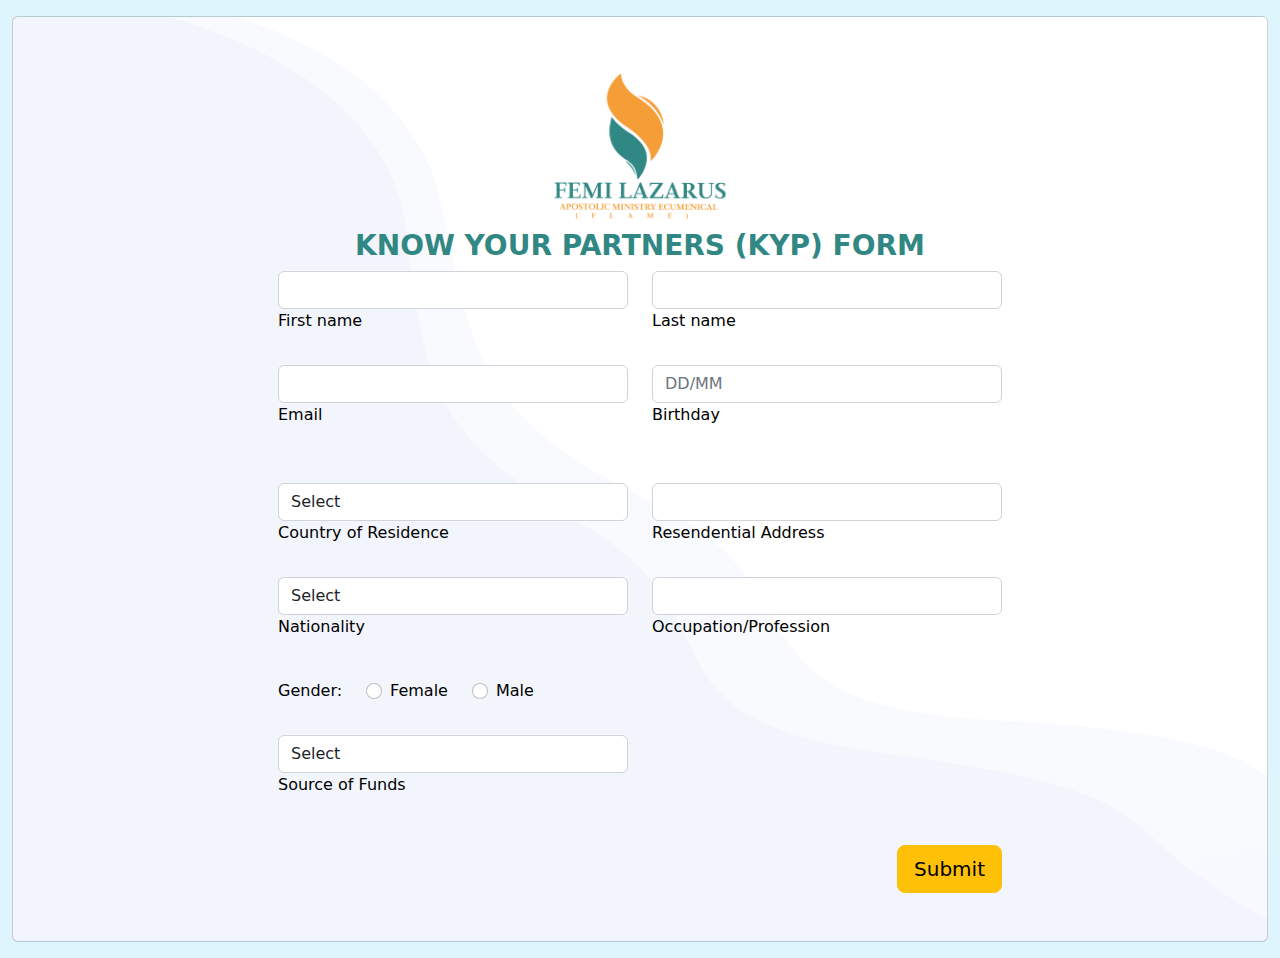
<file: partners/index.html>
<!DOCTYPE html>
<html lang="en">

<head>
  <meta charset="utf-8">
  <meta content="width=device-width, initial-scale=1.0" name="viewport">

  <title>Flame Partners Form 2025</title>
  <meta content="" name="description">
  <meta content="" name="keywords">

  <link href="assets/img/flame.png" rel="icon">

  <link
    href="https://fonts.googleapis.com/css?family=Open+Sans:300,300i,400,400i,600,600i,700,700i|Nunito:300,300i,400,400i,600,600i,700,700i|Poppins:300,300i,400,400i,500,500i,600,600i,700,700i"
    rel="stylesheet">

  <link href="assets/vendor/aos/aos.css" rel="stylesheet">
  <link href="assets/vendor/bootstrap/bootstrap.min.css" rel="stylesheet">
  <link href="assets/vendor/bootstrap-icons/bootstrap-icons.css" rel="stylesheet">
  <link href="assets/vendor/glightbox/glightbox.min.css" rel="stylesheet">
  <link href="assets/vendor/swiper/swiper-bundle.min.css" rel="stylesheet">

  <!-- <link href="assets/css/style.css" rel="stylesheet"> -->
  <link href="assets/css/partners.css" rel="stylesheet">

</head>

<body>
  <section class="h-100 academy-section">
    <div class="container-fluid h-100">
      <div class="row d-flex justify-content-center align-items-center h-100">
        <div class="col">
          <div class="card card-registration academy">
            <div class="row g-0">
              <div class="col-xl-2"></div>
              <div class="col-xl-8">
                <div class="card-body p-md-5 text-black">
                  <img class="img-center mobile-image" src="assets/img/flame.png" />
                  <h3 style="color: #318784;" class="text-uppercase text-center"><strong>Know Your Partners (KYP)
                      Form</strong></h3>

                  <form method="post" name="google-sheet" class="px-md-2">

                    <div class="row">
                      <div class="col-md-6 mb-4">
                        <div class="form-outline">
                          <input type="text" id="firstname" name="firstname" class="form-control" />
                          <label class="form-label" for="form3Example1m">First name</label><br />
                          <span id="cfirstname" class="error" font-weight-bold></span>
                        </div>
                      </div>
                      <div class="col-md-6 mb-4">
                        <div class="form-outline">
                          <input type="text" id="lastname" name="lastname" class="form-control" />
                          <label class="form-label" for="form3Example1n">Last name</label><br />
                          <span id="clastname" class="error" font-weight-bold></span>
                        </div>
                      </div>
                    </div>

                    <div class="row">
                      <div class="col-md-6 mb-4">
                        <div class="form-outline mb-4">
                          <input type="email" id="email" name="email" class="form-control" />
                          <label class="form-label" for="form3Example1q">Email</label><br />
                          <span id="cemail" class="error" font-weight-bold></span>
                        </div>
                      </div>
                      <div class="col-md-6">
                        <div class="form-outline mb-4">
                          <input type="text" id="birthday" name="birthday" class="form-control" placeholder="DD/MM" />
                          <label class="form-label" for="form3Example1q">Birthday</label><br />
                          <span id="cbirthday" class="error" font-weight-bold></span>
                        </div>
                      </div>
                    </div>
                    <div class="row">
                      <div class="col-md-6 mb-4">
                        <select id="country" class="select form-control">
                          <option value="">Select</option>
                        </select>
                        <label class="form-label" for="form3Example1q">Country of Residence</label><br />
                        <span id="ccountry" class="error" font-weight-bold></span>
                      </div>
                      <div class="col-md-6 mb-4">
                        <input type="text" id="city" name="city" class="form-control" />
                        <label class="form-label" for="form3Example1q">Resendential Address</label><br />
                        <span id="ccity" class="error" font-weight-bold></span>
                      </div>
                    </div>
                    <input type="text" id="countryName" name="country" class="form-control" style="display:none" />

                    <div class="form-outline mb-4" id="showPhone" style="display:none">
                      <div class="input-group input-group-sm mb-3">
                        <div class="input-group-prepend">
                          <span class="input-group-text" id="ccode">+234</span>
                        </div>
                        <input type="text" id="phone" class="form-control" aria-label="Small"
                          aria-describedby="inputGroup-sizing-sm">
                      </div>
                      <label class="form-label" for="form3Example1q">Phone Number</label><br />
                      <span id="cphone" class="error" font-weight-bold></span>
                    </div>
                    <input type="text" id="phoneNumber" name="phone_number" class="form-control" style="display:none" />
                    <div class="row">
                      <div class="col-md-6 mb-4">
                        <select id="nationality" class="select form-control">
                          <option value="">Select</option>
                        </select>
                        <label class="form-label" for="form3Example1q">Nationality</label><br />
                        <span id="cnationality" class="error" font-weight-bold></span>
                      </div>
                      <div class="col-md-6 mb-4">
                        <div class="form-outline">
                          <input type="text" id="profession" name="profession" class="form-control" />
                          <label class="form-label" for="form3Example1m">Occupation/Profession</label><br />
                          <span id="cprofession" class="error" font-weight-bold></span>
                        </div>
                      </div>
                    </div>

                    <input type="text" id="nationalityTxt" name="nationality" class="form-control"
                      style="display:none" />


                    <div class="d-md-flex justify-content-start align-items-center mb-4 py-2">
                      <h6 class="mb-0 me-4">Gender: </h6>
                      <div class="form-check form-check-inline mb-0 me-4">
                        <input class="form-check-input" type="radio" name="gender" class="gender" value="female" />
                        <label class="form-check-label" for="femaleGender">Female</label>
                      </div>
                      <div class="form-check form-check-inline mb-0 me-4">
                        <input class="form-check-input" type="radio" name="gender" class="gender" value="male" />
                        <label class="form-check-label" for="maleGender">Male</label>
                      </div>
                      <span id="cgender" class="error" font-weight-bold></span>
                    </div>
                    <input type="text" id="genderTxt" name="gender_txt" class="form-control" style="display:none" />

                    <div class="row">
                      <div class="col-md-6 mb-4">
                        <select id="source" class="select form-control">
                          <option value="">Select</option>
                          <option value="Salary">Salary</option>
                          <option value="Savings">Savings</option>
                          <option value="Donation">Donation</option>
                          <option value="Others">Others </option>
                        </select>
                        <label class="form-label" for="form3Example1q">Source of Funds</label><br />
                        <span id="csource" class="error" font-weight-bold></span>
                      </div>
                      <div class="col-md-6 mb-4">
                        <div class="form-outline mb-4" id="showOtherSource" style="display:none">
                          <input type="text" id="otherSource" class="form-control" />
                          <label class="form-label" for="form3Example1q">Kindly Specify</label><br />
                          <span id="cothersource" class="error" font-weight-bold></span>
                        </div>
                      </div>
                    </div>
                    <input type="text" id="sourceTxt" name="source_of_funds" class="form-control"
                      style="display:none" />

                    <div class="d-flex justify-content-end pt-3">
                      <button id="register" type="submit" class="btn btn-warning btn-lg ms-2">Submit</button>
                    </div>
                  </form>

                </div>
              </div>
              <div class="col-xl-2"></div>
            </div>
          </div>
        </div>
      </div>
    </div>
  </section>

  <!-- ======= Spinner ======= -->

  <div class="spin"></div>

  <!-- ======= Modal ======= -->
  <div class="modal fade" id="successModal" tabindex="-1" role="dialog" aria-labelledby="exampleModalLabel"
    aria-hidden="true" data-bs-backdrop="static" data-bs-keyboard="false">
    <div class="modal-dialog" role="document">
      <div class="modal-content">
        <div class="modal-body">
          <p>Thank you for taking out time to fill this form, kindly use Join button below to join our community
            platform.</p>
        </div>
        <div class="modal-footer">
          <button id="successBtn" style="background-color: #c28e27; border-color: #c28e27" type="button"
            class="btn btn-primary" data-bs-dismiss="modal"><a style="text-decoration: none; color: white;"
              href="https://chat.whatsapp.com/BsleDWU7WcPGtO38YvM13M">Join</a></button>
        </div>
      </div>
    </div>
  </div>

  <div class="modal fade" id="failureModal" tabindex="-1" role="dialog" aria-labelledby="exampleModalLabel"
    aria-hidden="true">
    <div class="modal-dialog" role="document">
      <div class="modal-content">
        <div class="modal-body">
          Opps! something went wrong, Please contact +2349030959735, You may have filled this form.
        </div>
        <div class="modal-footer">
          <button id="failureBtn" type="button" style="text-align: center;" class="btn btn-danger"
            data-bs-dismiss="modal">Report</button>
        </div>
      </div>
    </div>
  </div>
  <!-- End Modal -->


</body>
<script src="assets/js/jquery.min.js"></script>
<script src="assets/vendor/bootstrap/bootstrap.bundle.min.js"></script>

<script>

  var countries;
  $(document).ready(function () {
    $.ajax({
      url: 'https://restcountries.com/v2/all',
      type: 'get',
      success: function (response) {
        countries = response
        countries.forEach(item => {
          $('#country').append(`<option value="${item.callingCodes}">${item.name}</option>`);
          $('#nationality').append(`<option value="${item.demonym}">${item.demonym}</option>`);
        });
      },
      error: function () {
      }
    });

  });


  $(function () {
    $("#country").change(function () {
      var val = $(this).val();
      $("#ccode").text("+" + val);
    })
  })

  $(function () {
    $("#source").change(function () {
      var val = $(this).val();
      if (val === "Others") {
        $("#showOtherSource").show();
      }
      else {
        $("#showOtherSource").hide();
      }
    })
  })


  $(function () {
    $("#country").change(function () {
      var val = $(this).val();
      if (val === "") {
        $("#showPhone").hide();
      }
      else {
        $("#showPhone").show();
      }
    })
  })

  var lastname;
  var firstname;
  var visitoremail;


  function ValidateForm() {
    lastname = $("#lastname").val();
    firstname = $("#firstname").val();
    visitoremail = $("#email").val();
    var source = $("#source").val();
    var otherSource = $("#otherSource").val();
    console.log("Other source is " + otherSource);
    var sourceTxt = source;
    if (source == "Others") {
      sourceTxt = otherSource
    }
    console.log("Source is " + sourceTxt);
    var birthday = $("#birthday").val();
    var code = $("#ccode").text();
    var digit = $("#phone").val();
    var phone = "(" + code + ")" + " " + digit;
    var city = $("#city").val();
    var country = $("#country option:selected").val();
    var countryTxt = $("#country option:selected").text();
    var gender = $("input[name='gender']:checked").val();
    var nationality = $("#nationality").val();
    // var nationalityTxt = $("#nationality option:selected").text();
    var occupation = $("#occupation").val();
    var profession = $("#profession").val();
    var letter = /^[a-zA-Z\s]+$/;
    var email = /^([a-zA-Z0-9_\.\-])+\@(([a-zA-Z0-9\-])+\.)+([a-zA-Z0-9]{2,4})+$/;
    var number = /^[0-9\s]+$/;
    var valid = true;
    removeMessage();

    $("#countryName").val(countryTxt);
    $("#phoneNumber").val(phone);
    $("#genderTxt").val(gender);
    $("#sourceTxt").val(sourceTxt);
    $("#nationalityTxt").val(nationality);


    if (!letter.test(lastname)) {
      event.preventDefault();
      document.getElementById("clastname").innerHTML = "Input a valid Lastname";
      valid = false;
    }

    if (!letter.test(firstname)) {
      event.preventDefault();
      document.getElementById("cfirstname").innerHTML = "Input a valid Firstname";
      valid = false;
    }

    if (!email.test(visitoremail)) {
      event.preventDefault();
      document.getElementById("cemail").innerHTML = "Input a valid Email Address";
      valid = false;
    }

    if (birthday == "") {
      event.preventDefault();
      document.getElementById("cbirthday").innerHTML = "This field can't be empty";
      valid = false;
    }

    if (!number.test(digit)) {
      event.preventDefault();
      document.getElementById("cphone").innerHTML = "Input a valid Phone Number";
      valid = false;
    }

    if (city == "") {
      event.preventDefault();
      document.getElementById("ccity").innerHTML = "This field can't be empty";
      valid = false;
    }

    if (country == "") {
      event.preventDefault();
      document.getElementById("ccountry").innerHTML = "This field can't be empty";
      valid = false;
    }

    if (!gender) {
      event.preventDefault();
      document.getElementById("cgender").innerHTML = "Select your gender";
      valid = false;
    }


    if (nationality == "") {
      event.preventDefault();
      document.getElementById("cnationality").innerHTML = "Kindly Select";
      valid = false;
    }

    if (profession == "") {
      event.preventDefault();
      document.getElementById("cprofession").innerHTML = "This field cannot be empty";
      valid = false;
    }
    if (source == "") {
      event.preventDefault();
      document.getElementById("csource").innerHTML = "Kindly Select";
      valid = false;
    }


    if ($("#showOtherSource").is(':visible')) {
      if (otherSource == "") {
        event.preventDefault();
        document.getElementById("cothersource").innerHTML = "This field can't be empty";
        valid = false;
      }
    }
    return valid;
  }

  function removeMessage() {
    var eremove = document.querySelectorAll(".error");
    [].forEach.call(eremove, function (el) {
      el.innerHTML = "";
    });
  }



  const scriptURL = 'https://script.google.com/macros/s/AKfycbywsxA4jVgyvrtwXb15aC2EZ36bxV-xWl7URbKUM_jiktzdrAUQ3sls_Q3hvQSW_p0gCQ/exec';
  const form = document.forms['google-sheet'];

  form.addEventListener('submit', e => {
    e.preventDefault();
    var valid = ValidateForm();
    console.log("Value of valid is " + valid);
    if (valid === true) {
      $(".spin").show();
      fetch(scriptURL, { method: 'POST', body: new FormData(form) })
        .then((response) => {
          $('#successModal').modal('show');
          $(".spin").hide();
        })
        .catch((error) => {
          console.log()
          $(".spin").hide();
          $('#failureModal').modal('show');
        })
    }
  });



  $('#failureBtn').click(function (e) {
    window.location.href = "https://wa.me/2349030959735?text=My%20name%20is%20_____________,%20I%20have%20difficulty%20filling%20the%20the%20partnership%20form.";

  });



  $('#successBtn').click(function (e) {
    location.reload();
  });

</script>

</body>

</html>

</html>
</file>
<file: assets/css/style.css>
:root {
  scroll-behavior: smooth;
}

body {
  font-family: "Open Sans", sans-serif;
  color: #444444;
}

a {
  color: #4154f1;
  text-decoration: none;
}

a:hover {
  color: #717ff5;
  text-decoration: none;
}

h1,
h2,
h3,
h4,
h5,
h6 {
  font-family: "Nunito", sans-serif;
}

/*--------------------------------------------------------------
# Sections
--------------------------------------------------------------*/
section {
  padding: 60px 0;
  overflow: hidden;
}

.section-header {
  text-align: center;
  padding-bottom: 40px;
}

.section-header h2 {
  font-size: 13px;
  letter-spacing: 1px;
  font-weight: 700;
  margin: 0;
  color: #4154f1;
  text-transform: uppercase;
}

.section-header p {
  margin: 10px 0 0 0;
  padding: 0;
  font-size: 38px;
  line-height: 42px;
  font-weight: 700;
  color: #012970;
}

@media (max-width: 768px) {
  .section-header p {
    font-size: 28px;
    line-height: 32px;
  }
}

/*--------------------------------------------------------------
# Breadcrumbs
--------------------------------------------------------------*/
.breadcrumbs {
  padding: 15px 0;
  background: #012970;
  min-height: 40px;
  margin-top: 82px;
  color: #fff;
}

@media (max-width: 992px) {
  .breadcrumbs {
    margin-top: 57px;
  }
}

.breadcrumbs h2 {
  font-size: 28px;
  font-weight: 500;
}

.breadcrumbs ol {
  display: flex;
  flex-wrap: wrap;
  list-style: none;
  padding: 0 0 10px 0;
  margin: 0;
  font-size: 14px;
}

.breadcrumbs ol a {
  color: #fff;
  transition: 0.3s;
}

.breadcrumbs ol a:hover {
  text-decoration: underline;
}

.breadcrumbs ol li+li {
  padding-left: 10px;
}

.breadcrumbs ol li+li::before {
  display: inline-block;
  padding-right: 10px;
  color: #8894f6;
  content: "/";
}


/*--------------------------------------------------------------
# Preloader
--------------------------------------------------------------*/
#preloader {
  position: fixed;
  top: 0;
  left: 0;
  right: 0;
  bottom: 0;
  z-index: 9999;
  overflow: hidden;
  background: #012970;;
}

#preloader:before {
  content: "";
  position: fixed;
  top: calc(50% - 30px);
  left: calc(50% - 30px);
  border: 6px solid #012970;;
  border-top-color: #fff;
  border-bottom-color: #fff;
  border-radius: 50%;
  width: 60px;
  height: 60px;
  -webkit-animation: animate-preloader 1s linear infinite;
  animation: animate-preloader 1s linear infinite;
}

@-webkit-keyframes animate-preloader {
  0% {
    transform: rotate(0deg);
  }

  100% {
    transform: rotate(360deg);
  }
}

@keyframes animate-preloader {
  0% {
    transform: rotate(0deg);
  }

  100% {
    transform: rotate(360deg);
  }
}


/*--------------------------------------------------------------
# Back to top button
--------------------------------------------------------------*/
.back-to-top {
  position: fixed;
  visibility: hidden;
  opacity: 0;
  right: 15px;
  bottom: 15px;
  z-index: 99999;
  background: #c28e27;
  width: 40px;
  height: 40px;
  border-radius: 50px;
  transition: all 0.4s;
}

.back-to-top i {
  font-size: 24px;
  color: #fff;
  line-height: 0;
}

.back-to-top:hover {
  background: #c28e278a;
  color: #fff;
}

.back-to-top.active {
  visibility: visible;
  opacity: 1;
}

/*--------------------------------------------------------------
# Disable aos animation delay on mobile devices
--------------------------------------------------------------*/
@media screen and (max-width: 768px) {
  [data-aos-delay] {
    transition-delay: 0 !important;
  }
}

/*--------------------------------------------------------------
# Header
--------------------------------------------------------------*/
.header {
  transition: all 0.5s;
  z-index: 997;
  padding: 10px 0;
}

.header.header-scrolled {
  background: #fff;
  padding: 15px 0;
  box-shadow: 0px 2px 20px rgba(1, 41, 112, 0.1);
}

.header .logo {
  line-height: 0;
}

.header .logo img {
  max-height: 70px;
  margin-right: 6px;
}

.header .logo span {
  font-size: 30px;
  font-weight: 700;
  letter-spacing: 1px;
  color: #012970;
  font-family: "Nunito", sans-serif;
  margin-top: 3px;
}

/*--------------------------------------------------------------
# Navigation Menu
--------------------------------------------------------------*/
/**
* Desktop Navigation 
*/
.navbar {
  padding: 0;
  margin-left: 24em;
}

@media screen and (max-width: 380px) {
  .navbar {
    margin-left: 0;
  }
}

@media (min-width: 390px) and (max-width: 480px) {
  .navbar {
    margin-left: 0;
  }
}

.navbar ul {
  margin: 0;
  padding: 0;
  display: flex;
  list-style: none;
  align-items: center;
}

.navbar li {
  position: relative;
}

.navbar a,
.navbar a:focus {
  display: flex;
  align-items: center;
  justify-content: space-between;
  padding: 10px 0 10px 30px;
  font-family: "Nunito", sans-serif;
  font-size: 16px;
  font-weight: 700;
  color: #2a2f54;
  white-space: nowrap;
  transition: 0.3s;
}

.navbar a i,
.navbar a:focus i {
  font-size: 12px;
  line-height: 0;
  margin-left: 5px;
}

.navbar a:hover,
.navbar .active,
.navbar .active:focus,
.navbar li:hover>a {
  color: #013289;
}

.navbar .reg-link:hover>a{
  color: #fff !important;
}

.navbar .getstarted,
.navbar .getstarted:focus {
  background: #c28e27;
  padding: 8px 20px;
  margin-left: 250px;
  border-radius: 4px;
  color: #fff;
}

.navbar .getstarted:hover,
.navbar .getstarted:focus:hover {
  color: #fff;
  background: #c28e278a;
}

.navbar .dropdown ul {
  display: block;
  position: absolute;
  left: 14px;
  top: calc(100% + 30px);
  margin: 0;
  padding: 10px 0;
  z-index: 99;
  opacity: 0;
  visibility: hidden;
  background: #fff;
  box-shadow: 0px 0px 30px rgba(127, 137, 161, 0.25);
  transition: 0.3s;
  border-radius: 4px;
}

.navbar .dropdown ul li {
  min-width: 200px;
}

.navbar .dropdown ul a {
  padding: 10px 20px;
  font-size: 15px;
  text-transform: none;
  font-weight: 600;
}

.navbar .dropdown ul a i {
  font-size: 12px;
}

.navbar .dropdown ul a:hover,
.navbar .dropdown ul .active:hover,
.navbar .dropdown ul li:hover>a {
  color: #4154f1;
}

.navbar .dropdown:hover>ul {
  opacity: 1;
  top: 100%;
  visibility: visible;
}

.navbar .dropdown .dropdown ul {
  top: 0;
  left: calc(100% - 30px);
  visibility: hidden;
}

.navbar .dropdown .dropdown:hover>ul {
  opacity: 1;
  top: 0;
  left: 100%;
  visibility: visible;
}

@media (max-width: 1366px) {
  .navbar .dropdown .dropdown ul {
    left: -90%;
  }

  .navbar .dropdown .dropdown:hover>ul {
    left: -100%;
  }
}

/**
* Mobile Navigation 
*/
.mobile-nav-toggle {
  color: #012970;
  font-size: 28px;
  cursor: pointer;
  display: none;
  line-height: 0;
  transition: 0.5s;
  margin-left: 8em;
}

.mobile-nav-toggle.bi-x {
  color: #fff;
}

@media (max-width: 991px) {
  .mobile-nav-toggle {
    display: block;
  }

  .navbar ul {
    display: none;
  }
}

.navbar-mobile {
  position: fixed;
  overflow: hidden;
  top: 0;
  right: 0;
  left: 0;
  bottom: 0;
  background: rgba(1, 22, 61, 0.9);
  transition: 0.3s;
}

.navbar-mobile .mobile-nav-toggle {
  position: absolute;
  top: 15px;
  right: 15px;
}

.navbar-mobile ul {
  display: block;
  position: absolute;
  top: 55px;
  right: 15px;
  bottom: 15px;
  left: 15px;
  padding: 10px 0;
  border-radius: 10px;
  background-color: #fff;
  overflow-y: auto;
  transition: 0.3s;
}

.navbar-mobile a,
.navbar-mobile a:focus {
  padding: 10px 20px;
  font-size: 15px;
  color: #012970;
}

.navbar-mobile a:hover,
.navbar-mobile .active,
.navbar-mobile li:hover>a {
  color: #4154f1;
}

.navbar-mobile .getstarted,
.navbar-mobile .getstarted:focus {
  margin: 15px;
}

.navbar-mobile .dropdown ul {
  position: static;
  display: none;
  margin: 10px 20px;
  padding: 10px 0;
  z-index: 99;
  opacity: 1;
  visibility: visible;
  background: #fff;
  box-shadow: 0px 0px 30px rgba(127, 137, 161, 0.25);
}

.navbar-mobile .dropdown ul li {
  min-width: 200px;
}

.navbar-mobile .dropdown ul a {
  padding: 10px 20px;
}

.navbar-mobile .dropdown ul a i {
  font-size: 12px;
}

.navbar-mobile .dropdown ul a:hover,
.navbar-mobile .dropdown ul .active:hover,
.navbar-mobile .dropdown ul li:hover>a {
  color: #4154f1;
}

.navbar-mobile .dropdown>.dropdown-active {
  display: block;
}

/*--------------------------------------------------------------
# Hero Section
--------------------------------------------------------------*/
.hero {
  width: 100%;
  height: 100vh;
  background: url(../img/hero-bg.png) top center no-repeat;
  background-size: cover;
}

.hero h1 {
  margin: 0;
  font-size: 38px;
  font-weight: 700;
  color: #012970;
}

.hero h2 {
  color: #444444;
  margin: 15px 0 0 0;
  font-size: 18px;
}

.hero .btn-get-started {
  margin-top: 30px;
  line-height: 0;
  padding: 15px 40px;
  border-radius: 4px;
  transition: 0.5s;
  color: #fff;
  background: #c28e27;
  box-shadow: 0px 5px 30px rgba(65, 84, 241, 0.4);
}

.hero .btn-get-started span {
  font-family: "Nunito", sans-serif;
  font-weight: 600;
  font-size: 16px;
  letter-spacing: 1px;
}

.hero .btn-get-started i {
  margin-left: 5px;
  font-size: 18px;
  transition: 0.3s;
}

.hero .btn-get-started:hover i {
  transform: translateX(5px);
}

.hero .hero-img {
  text-align: right;
}

@media (min-width: 1024px) {
  .hero {
    background-attachment: fixed;
  }
}

@media (max-width: 991px) {
  .hero {
    height: auto;
    padding: 120px 0 60px 0;
  }

  .hero .hero-img {
    text-align: center;
    margin-top: 80px;
  }

  .hero .hero-img img {
    width: 80%;
  }
}

@media (max-width: 768px) {
  .hero {
    text-align: center;
  }

  .hero h1 {
    font-size: 32px;
  }

  .hero h2 {
    font-size: 14px;
  }

  .hero .hero-img img {
    width: 100%;
  }
}

/*--------------------------------------------------------------
# Index Page
--------------------------------------------------------------*/
/*--------------------------------------------------------------
# About
--------------------------------------------------------------*/
.about{
  background-color: #eff2f8;
}

.about .content {
  /* background-color: #f6f9ff; */
  padding: 40px;
}

.about h3 {
  font-size: 14px;
  font-weight: 700;
  color: #4154f1;
  text-transform: uppercase;
}

.about h2 {
  font-size: 20px;
  font-weight: 700;
  color: #012970;
}

.about p {
  margin: 15px 0 30px 0;
  line-height: 24px;
}

.about .btn-read-more {
  line-height: 0;
  padding: 15px 40px;
  border-radius: 4px;
  transition: 0.5s;
  color: #fff;
  background: #c28e27;
  box-shadow: 0px 5px 25px rgba(65, 84, 241, 0.3);
}

.about .btn-read-more span {
  font-family: "Nunito", sans-serif;
  font-weight: 600;
  font-size: 16px;
  letter-spacing: 1px;
}

.about .btn-read-more i {
  margin-left: 5px;
  font-size: 18px;
  transition: 0.3s;
}

.about .btn-read-more:hover i {
  transform: translateX(5px);
}

/*--------------------------------------------------------------
# Counts
--------------------------------------------------------------*/
.blink{
  font-size:20px!important; 
  color:red!important;
  animation: animate  0.5s linear infinite;
}

@keyframes animate{
  0%{opacity: 0;}
  50%{opacity: .5;}
  100%{opacity: 1;}
  }

.counts {
  padding: 70px 0 60px;
}

.counts .count-box {
  /* display: flex; */
  align-items: center;
  padding: 30px;
  width: 100%;
  background: #fff;
  box-shadow: 0px 0 30px rgba(1, 41, 112, 0.08);
}

.testimony-box{
  height: 60vh;
}

.counts .count-box i {
  font-size: 42px;
  line-height: 0;
  margin-right: 20px;
  color: #4154f1;
}

.counts .count-box span {
  font-size: 36px;
  display: block;
  font-weight: 600;
  color: #0b198f;
}

.counts .count-box p {
  padding: 0;
  margin: 0;
  font-family: "Nunito", sans-serif;
  font-size: 14px;
}


.counts .btn-read-more {
  line-height: 0;
  padding: 25px 35px;
  border-radius: 4px;
  transition: 0.5s;
  color: #fff;
  background: #c28e27;
  box-shadow: 0px 5px 25px rgba(65, 84, 241, 0.3);
}


/*--------------------------------------------------------------
# Portfolio
--------------------------------------------------------------*/
.portfolio #portfolio-flters {
  padding: 0;
  margin: 0 auto 25px auto;
  list-style: none;
  text-align: center;
  background: white;
  border-radius: 50px;
  padding: 2px 15px;
}

.portfolio #portfolio-flters li {
  cursor: pointer;
  display: inline-block;
  padding: 8px 20px 10px 20px;
  font-size: 15px;
  font-weight: 600;
  line-height: 1;
  color: #444444;
  margin: 0 4px 8px 4px;
  transition: 0.3s;
  border-radius: 50px;
  border: 1px solid #fff;
}

.portfolio #portfolio-flters li:hover,
.portfolio #portfolio-flters li.filter-active {
  color: #4154f1;
  border-color: #4154f1;
}

.portfolio #portfolio-flters li:last-child {
  margin-right: 0;
}

.portfolio .portfolio-wrap {
  transition: 0.3s;
  position: relative;
  overflow: hidden;
  z-index: 1;
  background: rgba(255, 255, 255, 0.75);
}

.portfolio .portfolio-wrap::before {
  content: "";
  background: rgba(255, 255, 255, 0.75);
  position: absolute;
  left: 30px;
  right: 30px;
  top: 30px;
  bottom: 30px;
  transition: all ease-in-out 0.3s;
  z-index: 2;
  opacity: 0;
}

.portfolio .portfolio-wrap img {
  transition: 1s;
}

.portfolio .portfolio-wrap .portfolio-info {
  opacity: 0;
  position: absolute;
  top: 0;
  left: 0;
  right: 0;
  bottom: 0;
  text-align: center;
  z-index: 3;
  transition: all ease-in-out 0.3s;
  display: flex;
  flex-direction: column;
  justify-content: center;
  align-items: center;
}

.portfolio .portfolio-wrap .portfolio-info::before {
  display: block;
  content: "";
  width: 48px;
  height: 48px;
  position: absolute;
  top: 35px;
  left: 35px;
  border-top: 3px solid rgba(1, 41, 112, 0.2);
  border-left: 3px solid rgba(1, 41, 112, 0.2);
  transition: all 0.5s ease 0s;
  z-index: 9994;
}

.portfolio .portfolio-wrap .portfolio-info::after {
  display: block;
  content: "";
  width: 48px;
  height: 48px;
  position: absolute;
  bottom: 35px;
  right: 35px;
  border-bottom: 3px solid rgba(1, 41, 112, 0.2);
  border-right: 3px solid rgba(1, 41, 112, 0.2);
  transition: all 0.5s ease 0s;
  z-index: 9994;
}

.portfolio .portfolio-wrap .portfolio-info h4 {
  font-size: 20px;
  color: #012970;
  font-weight: 700;
}

.portfolio .portfolio-wrap .portfolio-info p {
  color: #012970;
  font-weight: 600;
  font-size: 14px;
  text-transform: uppercase;
  padding: 0;
  margin: 0;
}

.portfolio .portfolio-wrap .portfolio-links {
  text-align: center;
  z-index: 4;
}

.portfolio .portfolio-wrap .portfolio-links a {
  color: #fff;
  background: #c28e278a;
  margin: 10px 2px;
  width: 36px;
  height: 36px;
  display: inline-flex;
  align-items: center;
  justify-content: center;
  border-radius: 50%;
  transition: 0.3s;
}

.portfolio .portfolio-wrap .portfolio-links a i {
  font-size: 24px;
  line-height: 0;
}

.portfolio .portfolio-wrap .portfolio-links a:hover {
  background: #c28e27;
}

.portfolio .portfolio-wrap:hover img {
  transform: scale(1.1);
}

.portfolio .portfolio-wrap:hover::before {
  top: 0;
  left: 0;
  right: 0;
  bottom: 0;
  opacity: 1;
}

.portfolio .portfolio-wrap:hover .portfolio-info {
  opacity: 1;
}

.portfolio .portfolio-wrap:hover .portfolio-info::before {
  top: 15px;
  left: 15px;
}

.portfolio .portfolio-wrap:hover .portfolio-info::after {
  bottom: 15px;
  right: 15px;
}

.portfolio-wrap img{
  width: 100%;
  /* height: 237px; */
}

/*--------------------------------------------------------------
# Portfolio Details
--------------------------------------------------------------*/
.portfolio-details {
  padding-top: 40px;
}

.portfolio-details .portfolio-details-slider img {
  width: 100%;
}

.portfolio-details .portfolio-details-slider .swiper-pagination {
  margin-top: 20px;
  position: relative;
}

.portfolio-details .portfolio-details-slider .swiper-pagination .swiper-pagination-bullet {
  width: 12px;
  height: 12px;
  background-color: #fff;
  opacity: 1;
  border: 1px solid #4154f1;
}

.portfolio-details .portfolio-details-slider .swiper-pagination .swiper-pagination-bullet-active {
  background-color: #4154f1;
}

.portfolio-details .portfolio-info {
  padding: 30px;
  box-shadow: 0px 0 30px rgba(1, 41, 112, 0.08);
}

.portfolio-details .portfolio-info h3 {
  font-size: 22px;
  font-weight: 700;
  margin-bottom: 20px;
  padding-bottom: 20px;
  border-bottom: 1px solid #eee;
}

.portfolio-details .portfolio-info ul {
  list-style: none;
  padding: 0;
  font-size: 15px;
}

.portfolio-details .portfolio-info ul li+li {
  margin-top: 10px;
}

.portfolio-details .portfolio-description {
  padding-top: 30px;
}

.portfolio-details .portfolio-description h2 {
  font-size: 26px;
  font-weight: 700;
  margin-bottom: 20px;
}

.portfolio-details .portfolio-description p {
  padding: 0;
}

/*--------------------------------------------------------------
# Team
--------------------------------------------------------------*/
.team {
  background: #fff;
  padding: 60px 0;
}

.team .member {
  overflow: hidden;
  text-align: center;
  border-radius: 5px;
  background: #fff;
  box-shadow: 0px 0 30px rgba(1, 41, 112, 0.08);
  transition: 0.3s;
}

.team .member .member-img {
  position: relative;
  overflow: hidden;
}

.team .member .member-img:after {
  position: absolute;
  content: "";
  left: 0;
  bottom: 0;
  height: 100%;
  width: 100%;
  background: url(../img/team-shape.svg) no-repeat center bottom;
  background-size: contain;
  z-index: 1;
}

.team .member .social {
  position: absolute;
  right: -100%;
  top: 30px;
  opacity: 0;
  border-radius: 4px;
  transition: 0.5s;
  background: rgba(255, 255, 255, 0.3);
  z-index: 2;
}

.team .member .social a {
  transition: color 0.3s;
  color: rgba(1, 41, 112, 0.5);
  margin: 15px 12px;
  display: block;
  line-height: 0;
  text-align: center;
}

.team .member .social a:hover {
  color: rgba(1, 41, 112, 0.8);
}

.team .member .social i {
  font-size: 18px;
}

.team .member .member-info {
  padding: 10px 15px 20px 15px;
}

.team .member .member-info h4 {
  font-weight: 700;
  margin-bottom: 5px;
  font-size: 20px;
  color: #012970;
}

.team .member .member-info span {
  display: block;
  font-size: 14px;
  font-weight: 400;
  color: #aaaaaa;
}

.team .member .member-info p {
  font-style: italic;
  font-size: 14px;
  padding-top: 15px;
  line-height: 26px;
  color: #5e5e5e;
}

.team .member:hover {
  transform: scale(1.08);
  box-shadow: 0px 0 30px rgba(1, 41, 112, 0.1);
}

.team .member:hover .social {
  right: 8px;
  opacity: 1;
}


/*--------------------------------------------------------------
# Contact
--------------------------------------------------------------*/

.contact{
  background-color: #eff2f8;
}

.contact .info-box {
  color: #444444;
  background: #fafbff;
  padding: 30px;
}

.contact .info-box i {
  font-size: 38px;
  line-height: 0;
  color: #c28e27;
}

.contact .info-box h3 {
  font-size: 20px;
  color: #012970;
  font-weight: 700;
  margin: 20px 0 10px 0;
}

.contact .info-box p {
  padding: 0;
  line-height: 24px;
  font-size: 13px;
  margin-bottom: 0;
}

.contact .php-email-form {
  background: #fafbff;
  padding: 30px;
  height: 100%;
}

.contact .php-email-form .error-message {
  display: none;
  color: #fff;
  background: #ed3c0d;
  text-align: left;
  padding: 15px;
  margin-bottom: 24px;
  font-weight: 600;
}

.contact .php-email-form .sent-message {
  display: none;
  color: #fff;
  background: #18d26e;
  text-align: center;
  padding: 15px;
  margin-bottom: 24px;
  font-weight: 600;
}

.contact .php-email-form .loading {
  display: none;
  background: #fff;
  text-align: center;
  padding: 15px;
  margin-bottom: 24px;
}

.contact .php-email-form .loading:before {
  content: "";
  display: inline-block;
  border-radius: 50%;
  width: 24px;
  height: 24px;
  margin: 0 10px -6px 0;
  border: 3px solid #18d26e;
  border-top-color: #eee;
  -webkit-animation: animate-loading 1s linear infinite;
  animation: animate-loading 1s linear infinite;
}

.contact .php-email-form input,
.contact .php-email-form textarea {
  border-radius: 0;
  box-shadow: none;
  font-size: 14px;
  border-radius: 0;
}

.contact .php-email-form input:focus,
.contact .php-email-form textarea:focus {
  border-color: #4154f1;
}

.contact .php-email-form input {
  padding: 10px 15px;
}

.contact .php-email-form textarea {
  padding: 12px 15px;
}

.contact .php-email-form button[type=button] {
  background: #c28e27;
  border: 0;
  padding: 10px 30px;
  color: #fff;
  transition: 0.4s;
  border-radius: 4px;
}

.contact .php-email-form button[type=button]:hover {
  background: #c28e278a;
}

@-webkit-keyframes animate-loading {
  0% {
    transform: rotate(0deg);
  }

  100% {
    transform: rotate(360deg);
  }
}

@keyframes animate-loading {
  0% {
    transform: rotate(0deg);
  }

  100% {
    transform: rotate(360deg);
  }
}


/*--------------------------------------------------------------
# Footer
--------------------------------------------------------------*/
#footer {
  font-size: 14px;
  background: #eff2f8;
}

#footer .footer-newsletter {
  padding: 50px 0;
  background: #f3f5fa;
  text-align: center;
  font-size: 15px;
  color: #444444;
}

#footer .footer-newsletter h4 {
  font-size: 24px;
  margin: 0 0 20px 0;
  padding: 0;
  line-height: 1;
  font-weight: 600;
  color: #37517e;
}

#footer .footer-newsletter form {
  margin-top: 30px;
  background: #fff;
  padding: 6px 10px;
  position: relative;
  border-radius: 50px;
  box-shadow: 0px 2px 15px rgba(0, 0, 0, 0.06);
  text-align: left;
}

#footer .footer-newsletter form input[type=email] {
  border: 0;
  padding: 4px 8px;
  width: calc(100% - 100px);
}

#footer .footer-newsletter form input[type=submit] {
  position: absolute;
  top: 0;
  right: 0;
  bottom: 0;
  border: 0;
  background: none;
  font-size: 16px;
  padding: 0 20px;
  background: #47b2e4;
  color: #fff;
  transition: 0.3s;
  border-radius: 50px;
  box-shadow: 0px 2px 15px rgba(0, 0, 0, 0.1);
}

#footer .footer-newsletter form input[type=submit]:hover {
  background: #209dd8;
}

#footer .footer-top {
  padding: 60px 0 30px 0;
  background: #fff;
}

#footer .footer-top .footer-contact {
  margin-bottom: 30px;
}

#footer .footer-top .footer-contact h3 {
  font-size: 28px;
  margin: 0 0 10px 0;
  padding: 2px 0 2px 0;
  line-height: 1;
  text-transform: uppercase;
  font-weight: 600;
  color: #37517e;
}

#footer .footer-top .footer-contact p {
  font-size: 14px;
  line-height: 24px;
  margin-bottom: 0;
  font-family: "Jost", sans-serif;
  color: #5e5e5e;
}

#footer .footer-top h4 {
  font-size: 16px;
  font-weight: bold;
  color: #37517e;
  position: relative;
  padding-bottom: 12px;
}

#footer .footer-top .footer-links {
  margin-bottom: 30px;
}

#footer .footer-top .footer-links ul {
  list-style: none;
  padding: 0;
  margin: 0;
}

#footer .footer-top .footer-links ul i {
  padding-right: 2px;
  color: #47b2e4;
  font-size: 18px;
  line-height: 1;
}

#footer .footer-top .footer-links ul li {
  padding: 10px 0;
  display: flex;
  align-items: center;
}

#footer .footer-top .footer-links ul li:first-child {
  padding-top: 0;
}

#footer .footer-top .footer-links ul a {
  color: #777777;
  transition: 0.3s;
  display: inline-block;
  line-height: 1;
}

#footer .footer-top .footer-links ul a:hover {
  text-decoration: none;
  color: #37517e;
}

#footer .footer-top .social-links a {
  font-size: 18px;
  display: inline-block;
  background: #c28e27;
  color: #fff;
  line-height: 1;
  padding: 8px 0;
  margin-right: 4px;
  border-radius: 50%;
  text-align: center;
  width: 36px;
  height: 36px;
  transition: 0.3s;
}

#footer .footer-top .social-links a:hover {
  background: #c28e278a;
  color: #fff;
  text-decoration: none;
}

#footer .footer-bottom {
  padding-top: 30px;
  padding-bottom: 30px;
  color: #47536e;
}

#footer .copyright {
  float: left;
}

#footer .credits {
  float: right;
  font-size: 13px;
}

#footer .credits a {
  transition: 0.3s;
}

@media (max-width: 768px) {
  #footer .footer-bottom {
    padding-top: 20px;
    padding-bottom: 20px;
  }

  #footer .copyright,
  #footer .credits {
    text-align: center;
    float: none;
  }

  #footer .credits {
    padding-top: 4px;
  }
}

.error{
	color:red
}

.reg-form{
  width:70%;
}

@media (max-width: 768px) {
  .reg-form{
    width:90%;
  }
}

.img-center {
  margin-top: 2%;
  display: block;
  margin-left: auto;
  margin-right: auto;
  width: 30%;
}

.register-btn{
  background-color: #c28e27;
  border-color: #c28e27;
}

.register-btn:hover{
  background-color: #c28e278a;
  border-color: #c28e27;
}

.register-btn:active{
  background-color: #c28e278a;
  border-color: #c28e27;
}

.note p{
  font-weight: bold;
  font-style: italic;
  padding-bottom: 1em;
}

/* @media (min-width: 1025px) {
  .h-custom {
  height: 100vh !important;
  }
  } */


  /*--------------------------------------------------------------
# Footer
--------------------------------------------------------------*/

  .spin {
    position:fixed;
    width:100%;
    left:0;right:0;top:0;bottom:0;
    background-color: rgba(255,255,255,0.7);
    z-index:9999;
    display:none;
}

@-webkit-keyframes spin {
	from {-webkit-transform:rotate(0deg);}
	to {-webkit-transform:rotate(360deg);}
}

@keyframes spin {
	from {transform:rotate(0deg);}
	to {transform:rotate(360deg);}
}

.spin::after {
    content:'';
    display:block;
    position:absolute;
    left:48%;top:40%;
    width:40px;height:40px;
    border-style:solid;
    border-color:black;
    border-top-color:transparent;
    border-width: 4px;
    border-radius:50%;
    -webkit-animation: spin .8s linear infinite;
    animation: spin .8s linear infinite;
}


.card-registration .select-input.form-control[readonly]:not([disabled]) {
  font-size: 1rem;
  line-height: 2.15;
  padding-left: .75em;
  padding-right: .75em;
  }


  .card-registration .select-arrow {
  top: 13px;
  }

.imc{
  padding: 20px 10px;
  background-color: #DEF5FD;
}

/* .vertical-menu {  
  color: white;
 
} */

.vertical-menu ul {  
  padding-left: 0px;
 
}
/*heading styles*/
.vertical-menu h3 {
  /* font-size: 19px;
  line-height: 34px;
  cursor: pointer; */
  font-size: 22px;
  display: block;
  font-weight: 600;
  color: #0b198f;
}
/*heading hover effect*/
.vertical-menu h3:hover {
  text-shadow: 0 0 1px rgba(255, 255, 255, 0.7);
}
/*iconfont styles*/
.vertical-menu h3 span {
  font-size: 16px;
  margin-right: 10px;
}
/*list items*/
.vertical-menu li {
  list-style-type: none;
}

/*Lets hide the non active LIs by default*/
.vertical-menu ul ul {
  display: none;
}
.vertical-menu li.active ul {
  display: block;
}

.plus{
  color: red;
  float: right;
  font-size: 20px !important;  
  margin-top: 5%;
}

.body-text{
  font-family: Verdana, Geneva, Tahoma, sans-serif;
  color: #332b71;
  line-height: 2rem;
}
</file>
<file: partners/assets/css/style.css>
:root {
  scroll-behavior: smooth;
}

body {
  font-family: "Open Sans", sans-serif;
  color: #444444;
}

a {
  color: #4154f1;
  text-decoration: none;
}

a:hover {
  color: #717ff5;
  text-decoration: none;
}

h1,
h2,
h3,
h4,
h5,
h6 {
  font-family: "Nunito", sans-serif;
}

/*--------------------------------------------------------------
# Sections
--------------------------------------------------------------*/
section {
  padding: 60px 0;
  overflow: hidden;
}

.section-header {
  text-align: center;
  padding-bottom: 40px;
}

.section-header h2 {
  font-size: 13px;
  letter-spacing: 1px;
  font-weight: 700;
  margin: 0;
  color: #4154f1;
  text-transform: uppercase;
}

.section-header p {
  margin: 10px 0 0 0;
  padding: 0;
  font-size: 38px;
  line-height: 42px;
  font-weight: 700;
  color: #012970;
}

@media (max-width: 768px) {
  .section-header p {
    font-size: 28px;
    line-height: 32px;
  }
}

/*--------------------------------------------------------------
# Breadcrumbs
--------------------------------------------------------------*/
.breadcrumbs {
  padding: 15px 0;
  background: #012970;
  min-height: 40px;
  margin-top: 82px;
  color: #fff;
}

@media (max-width: 992px) {
  .breadcrumbs {
    margin-top: 57px;
  }
}

.breadcrumbs h2 {
  font-size: 28px;
  font-weight: 500;
}

.breadcrumbs ol {
  display: flex;
  flex-wrap: wrap;
  list-style: none;
  padding: 0 0 10px 0;
  margin: 0;
  font-size: 14px;
}

.breadcrumbs ol a {
  color: #fff;
  transition: 0.3s;
}

.breadcrumbs ol a:hover {
  text-decoration: underline;
}

.breadcrumbs ol li+li {
  padding-left: 10px;
}

.breadcrumbs ol li+li::before {
  display: inline-block;
  padding-right: 10px;
  color: #8894f6;
  content: "/";
}


/*--------------------------------------------------------------
# Preloader
--------------------------------------------------------------*/
#preloader {
  position: fixed;
  top: 0;
  left: 0;
  right: 0;
  bottom: 0;
  z-index: 9999;
  overflow: hidden;
  background: #012970;;
}

#preloader:before {
  content: "";
  position: fixed;
  top: calc(50% - 30px);
  left: calc(50% - 30px);
  border: 6px solid #012970;;
  border-top-color: #fff;
  border-bottom-color: #fff;
  border-radius: 50%;
  width: 60px;
  height: 60px;
  -webkit-animation: animate-preloader 1s linear infinite;
  animation: animate-preloader 1s linear infinite;
}

@-webkit-keyframes animate-preloader {
  0% {
    transform: rotate(0deg);
  }

  100% {
    transform: rotate(360deg);
  }
}

@keyframes animate-preloader {
  0% {
    transform: rotate(0deg);
  }

  100% {
    transform: rotate(360deg);
  }
}


/*--------------------------------------------------------------
# Back to top button
--------------------------------------------------------------*/
.back-to-top {
  position: fixed;
  visibility: hidden;
  opacity: 0;
  right: 15px;
  bottom: 15px;
  z-index: 99999;
  background: #c28e27;
  width: 40px;
  height: 40px;
  border-radius: 50px;
  transition: all 0.4s;
}

.back-to-top i {
  font-size: 24px;
  color: #fff;
  line-height: 0;
}

.back-to-top:hover {
  background: #c28e278a;
  color: #fff;
}

.back-to-top.active {
  visibility: visible;
  opacity: 1;
}

/*--------------------------------------------------------------
# Disable aos animation delay on mobile devices
--------------------------------------------------------------*/
@media screen and (max-width: 768px) {
  [data-aos-delay] {
    transition-delay: 0 !important;
  }
}

/*--------------------------------------------------------------
# Header
--------------------------------------------------------------*/
.header {
  transition: all 0.5s;
  z-index: 997;
  padding: 10px 0;
}

.header.header-scrolled {
  background: #fff;
  padding: 15px 0;
  box-shadow: 0px 2px 20px rgba(1, 41, 112, 0.1);
}

.header .logo {
  line-height: 0;
}

.header .logo img {
  max-height: 70px;
  margin-right: 6px;
}

.header .logo span {
  font-size: 30px;
  font-weight: 700;
  letter-spacing: 1px;
  color: #012970;
  font-family: "Nunito", sans-serif;
  margin-top: 3px;
}

/*--------------------------------------------------------------
# Navigation Menu
--------------------------------------------------------------*/
/**
* Desktop Navigation 
*/
.navbar {
  padding: 0;
  margin-left: 24em;
}

@media screen and (max-width: 380px) {
  .navbar {
    margin-left: 0;
  }
}

@media (min-width: 390px) and (max-width: 480px) {
  .navbar {
    margin-left: 0;
  }
}

.navbar ul {
  margin: 0;
  padding: 0;
  display: flex;
  list-style: none;
  align-items: center;
}

.navbar li {
  position: relative;
}

.navbar a,
.navbar a:focus {
  display: flex;
  align-items: center;
  justify-content: space-between;
  padding: 10px 0 10px 30px;
  font-family: "Nunito", sans-serif;
  font-size: 16px;
  font-weight: 700;
  color: #2a2f54;
  white-space: nowrap;
  transition: 0.3s;
}

.navbar a i,
.navbar a:focus i {
  font-size: 12px;
  line-height: 0;
  margin-left: 5px;
}

.navbar a:hover,
.navbar .active,
.navbar .active:focus,
.navbar li:hover>a {
  color: #013289;
}

.navbar .reg-link:hover>a{
  color: #fff !important;
}

.navbar .getstarted,
.navbar .getstarted:focus {
  background: #c28e27;
  padding: 8px 20px;
  margin-left: 250px;
  border-radius: 4px;
  color: #fff;
}

.navbar .getstarted:hover,
.navbar .getstarted:focus:hover {
  color: #fff;
  background: #c28e278a;
}

.navbar .dropdown ul {
  display: block;
  position: absolute;
  left: 14px;
  top: calc(100% + 30px);
  margin: 0;
  padding: 10px 0;
  z-index: 99;
  opacity: 0;
  visibility: hidden;
  background: #fff;
  box-shadow: 0px 0px 30px rgba(127, 137, 161, 0.25);
  transition: 0.3s;
  border-radius: 4px;
}

.navbar .dropdown ul li {
  min-width: 200px;
}

.navbar .dropdown ul a {
  padding: 10px 20px;
  font-size: 15px;
  text-transform: none;
  font-weight: 600;
}

.navbar .dropdown ul a i {
  font-size: 12px;
}

.navbar .dropdown ul a:hover,
.navbar .dropdown ul .active:hover,
.navbar .dropdown ul li:hover>a {
  color: #4154f1;
}

.navbar .dropdown:hover>ul {
  opacity: 1;
  top: 100%;
  visibility: visible;
}

.navbar .dropdown .dropdown ul {
  top: 0;
  left: calc(100% - 30px);
  visibility: hidden;
}

.navbar .dropdown .dropdown:hover>ul {
  opacity: 1;
  top: 0;
  left: 100%;
  visibility: visible;
}

@media (max-width: 1366px) {
  .navbar .dropdown .dropdown ul {
    left: -90%;
  }

  .navbar .dropdown .dropdown:hover>ul {
    left: -100%;
  }
}

/**
* Mobile Navigation 
*/
.mobile-nav-toggle {
  color: #012970;
  font-size: 28px;
  cursor: pointer;
  display: none;
  line-height: 0;
  transition: 0.5s;
  margin-left: 8em;
}

.mobile-nav-toggle.bi-x {
  color: #fff;
}

@media (max-width: 991px) {
  .mobile-nav-toggle {
    display: block;
  }

  .navbar ul {
    display: none;
  }
}

.navbar-mobile {
  position: fixed;
  overflow: hidden;
  top: 0;
  right: 0;
  left: 0;
  bottom: 0;
  background: rgba(1, 22, 61, 0.9);
  transition: 0.3s;
}

.navbar-mobile .mobile-nav-toggle {
  position: absolute;
  top: 15px;
  right: 15px;
}

.navbar-mobile ul {
  display: block;
  position: absolute;
  top: 55px;
  right: 15px;
  bottom: 15px;
  left: 15px;
  padding: 10px 0;
  border-radius: 10px;
  background-color: #fff;
  overflow-y: auto;
  transition: 0.3s;
}

.navbar-mobile a,
.navbar-mobile a:focus {
  padding: 10px 20px;
  font-size: 15px;
  color: #012970;
}

.navbar-mobile a:hover,
.navbar-mobile .active,
.navbar-mobile li:hover>a {
  color: #4154f1;
}

.navbar-mobile .getstarted,
.navbar-mobile .getstarted:focus {
  margin: 15px;
}

.navbar-mobile .dropdown ul {
  position: static;
  display: none;
  margin: 10px 20px;
  padding: 10px 0;
  z-index: 99;
  opacity: 1;
  visibility: visible;
  background: #fff;
  box-shadow: 0px 0px 30px rgba(127, 137, 161, 0.25);
}

.navbar-mobile .dropdown ul li {
  min-width: 200px;
}

.navbar-mobile .dropdown ul a {
  padding: 10px 20px;
}

.navbar-mobile .dropdown ul a i {
  font-size: 12px;
}

.navbar-mobile .dropdown ul a:hover,
.navbar-mobile .dropdown ul .active:hover,
.navbar-mobile .dropdown ul li:hover>a {
  color: #4154f1;
}

.navbar-mobile .dropdown>.dropdown-active {
  display: block;
}

/*--------------------------------------------------------------
# Hero Section
--------------------------------------------------------------*/
.hero {
  width: 100%;
  height: 100vh;
  background: url(../img/hero-bg.png) top center no-repeat;
  background-size: cover;
}

.hero h1 {
  margin: 0;
  font-size: 38px;
  font-weight: 700;
  color: #012970;
}

.hero h2 {
  color: #444444;
  margin: 15px 0 0 0;
  font-size: 18px;
}

.hero .btn-get-started {
  margin-top: 30px;
  line-height: 0;
  padding: 15px 40px;
  border-radius: 4px;
  transition: 0.5s;
  color: #fff;
  background: #c28e27;
  box-shadow: 0px 5px 30px rgba(65, 84, 241, 0.4);
}

.hero .btn-get-started span {
  font-family: "Nunito", sans-serif;
  font-weight: 600;
  font-size: 16px;
  letter-spacing: 1px;
}

.hero .btn-get-started i {
  margin-left: 5px;
  font-size: 18px;
  transition: 0.3s;
}

.hero .btn-get-started:hover i {
  transform: translateX(5px);
}

.hero .hero-img {
  text-align: right;
}

@media (min-width: 1024px) {
  .hero {
    background-attachment: fixed;
  }
}

@media (max-width: 991px) {
  .hero {
    height: auto;
    padding: 120px 0 60px 0;
  }

  .hero .hero-img {
    text-align: center;
    margin-top: 80px;
  }

  .hero .hero-img img {
    width: 80%;
  }
}

@media (max-width: 768px) {
  .hero {
    text-align: center;
  }

  .hero h1 {
    font-size: 32px;
  }

  .hero h2 {
    font-size: 14px;
  }

  .hero .hero-img img {
    width: 100%;
  }
}

/*--------------------------------------------------------------
# Index Page
--------------------------------------------------------------*/
/*--------------------------------------------------------------
# About
--------------------------------------------------------------*/
.about{
  background-color: #eff2f8;
}

.about .content {
  padding: 40px;
}

.about h3 {
  font-size: 14px;
  font-weight: 700;
  color: #4154f1;
  text-transform: uppercase;
}

.about h2 {
  font-size: 20px;
  font-weight: 700;
  color: #012970;
}

.about p {
  margin: 15px 0 30px 0;
  line-height: 24px;
}

.about .btn-read-more {
  line-height: 0;
  padding: 15px 40px;
  border-radius: 4px;
  transition: 0.5s;
  color: #fff;
  background: #c28e27;
  box-shadow: 0px 5px 25px rgba(65, 84, 241, 0.3);
}

.about .btn-read-more span {
  font-family: "Nunito", sans-serif;
  font-weight: 600;
  font-size: 16px;
  letter-spacing: 1px;
}

.about .btn-read-more i {
  margin-left: 5px;
  font-size: 18px;
  transition: 0.3s;
}

.about .btn-read-more:hover i {
  transform: translateX(5px);
}

/*--------------------------------------------------------------
# Counts
--------------------------------------------------------------*/
.blink{
  font-size:20px!important; 
  color:red!important;
  animation: animate  0.5s linear infinite;
}

@keyframes animate{
  0%{opacity: 0;}
  50%{opacity: .5;}
  100%{opacity: 1;}
  }

.counts {
  padding: 70px 0 60px;
}

.counts .count-box {
  display: flex;
  align-items: center;
  padding: 30px;
  width: 100%;
  background: #fff;
  box-shadow: 0px 0 30px rgba(1, 41, 112, 0.08);
}

.counts .count-box i {
  font-size: 42px;
  line-height: 0;
  margin-right: 20px;
  color: #4154f1;
}

.counts .count-box span {
  font-size: 36px;
  display: block;
  font-weight: 600;
  color: #0b198f;
}

.counts .count-box p {
  padding: 0;
  margin: 0;
  font-family: "Nunito", sans-serif;
  font-size: 14px;
}


.counts .btn-read-more {
  line-height: 0;
  padding: 25px 35px;
  border-radius: 4px;
  transition: 0.5s;
  color: #fff;
  background: #c28e27;
  box-shadow: 0px 5px 25px rgba(65, 84, 241, 0.3);
}


/*--------------------------------------------------------------
# Portfolio
--------------------------------------------------------------*/
.portfolio #portfolio-flters {
  padding: 0;
  margin: 0 auto 25px auto;
  list-style: none;
  text-align: center;
  background: white;
  border-radius: 50px;
  padding: 2px 15px;
}

.portfolio #portfolio-flters li {
  cursor: pointer;
  display: inline-block;
  padding: 8px 20px 10px 20px;
  font-size: 15px;
  font-weight: 600;
  line-height: 1;
  color: #444444;
  margin: 0 4px 8px 4px;
  transition: 0.3s;
  border-radius: 50px;
  border: 1px solid #fff;
}

.portfolio #portfolio-flters li:hover,
.portfolio #portfolio-flters li.filter-active {
  color: #4154f1;
  border-color: #4154f1;
}

.portfolio #portfolio-flters li:last-child {
  margin-right: 0;
}

.portfolio .portfolio-wrap {
  transition: 0.3s;
  position: relative;
  overflow: hidden;
  z-index: 1;
  background: rgba(255, 255, 255, 0.75);
}

.portfolio .portfolio-wrap::before {
  content: "";
  background: rgba(255, 255, 255, 0.75);
  position: absolute;
  left: 30px;
  right: 30px;
  top: 30px;
  bottom: 30px;
  transition: all ease-in-out 0.3s;
  z-index: 2;
  opacity: 0;
}

.portfolio .portfolio-wrap img {
  transition: 1s;
}

.portfolio .portfolio-wrap .portfolio-info {
  opacity: 0;
  position: absolute;
  top: 0;
  left: 0;
  right: 0;
  bottom: 0;
  text-align: center;
  z-index: 3;
  transition: all ease-in-out 0.3s;
  display: flex;
  flex-direction: column;
  justify-content: center;
  align-items: center;
}

.portfolio .portfolio-wrap .portfolio-info::before {
  display: block;
  content: "";
  width: 48px;
  height: 48px;
  position: absolute;
  top: 35px;
  left: 35px;
  border-top: 3px solid rgba(1, 41, 112, 0.2);
  border-left: 3px solid rgba(1, 41, 112, 0.2);
  transition: all 0.5s ease 0s;
  z-index: 9994;
}

.portfolio .portfolio-wrap .portfolio-info::after {
  display: block;
  content: "";
  width: 48px;
  height: 48px;
  position: absolute;
  bottom: 35px;
  right: 35px;
  border-bottom: 3px solid rgba(1, 41, 112, 0.2);
  border-right: 3px solid rgba(1, 41, 112, 0.2);
  transition: all 0.5s ease 0s;
  z-index: 9994;
}

.portfolio .portfolio-wrap .portfolio-info h4 {
  font-size: 20px;
  color: #012970;
  font-weight: 700;
}

.portfolio .portfolio-wrap .portfolio-info p {
  color: #012970;
  font-weight: 600;
  font-size: 14px;
  text-transform: uppercase;
  padding: 0;
  margin: 0;
}

.portfolio .portfolio-wrap .portfolio-links {
  text-align: center;
  z-index: 4;
}

.portfolio .portfolio-wrap .portfolio-links a {
  color: #fff;
  background: #c28e278a;
  margin: 10px 2px;
  width: 36px;
  height: 36px;
  display: inline-flex;
  align-items: center;
  justify-content: center;
  border-radius: 50%;
  transition: 0.3s;
}

.portfolio .portfolio-wrap .portfolio-links a i {
  font-size: 24px;
  line-height: 0;
}

.portfolio .portfolio-wrap .portfolio-links a:hover {
  background: #c28e27;
}

.portfolio .portfolio-wrap:hover img {
  transform: scale(1.1);
}

.portfolio .portfolio-wrap:hover::before {
  top: 0;
  left: 0;
  right: 0;
  bottom: 0;
  opacity: 1;
}

.portfolio .portfolio-wrap:hover .portfolio-info {
  opacity: 1;
}

.portfolio .portfolio-wrap:hover .portfolio-info::before {
  top: 15px;
  left: 15px;
}

.portfolio .portfolio-wrap:hover .portfolio-info::after {
  bottom: 15px;
  right: 15px;
}

.portfolio-wrap img{
  width: 100%;
}

/*--------------------------------------------------------------
# Portfolio Details
--------------------------------------------------------------*/
.portfolio-details {
  padding-top: 40px;
}

.portfolio-details .portfolio-details-slider img {
  width: 100%;
}

.portfolio-details .portfolio-details-slider .swiper-pagination {
  margin-top: 20px;
  position: relative;
}

.portfolio-details .portfolio-details-slider .swiper-pagination .swiper-pagination-bullet {
  width: 12px;
  height: 12px;
  background-color: #fff;
  opacity: 1;
  border: 1px solid #4154f1;
}

.portfolio-details .portfolio-details-slider .swiper-pagination .swiper-pagination-bullet-active {
  background-color: #4154f1;
}

.portfolio-details .portfolio-info {
  padding: 30px;
  box-shadow: 0px 0 30px rgba(1, 41, 112, 0.08);
}

.portfolio-details .portfolio-info h3 {
  font-size: 22px;
  font-weight: 700;
  margin-bottom: 20px;
  padding-bottom: 20px;
  border-bottom: 1px solid #eee;
}

.portfolio-details .portfolio-info ul {
  list-style: none;
  padding: 0;
  font-size: 15px;
}

.portfolio-details .portfolio-info ul li+li {
  margin-top: 10px;
}

.portfolio-details .portfolio-description {
  padding-top: 30px;
}

.portfolio-details .portfolio-description h2 {
  font-size: 26px;
  font-weight: 700;
  margin-bottom: 20px;
}

.portfolio-details .portfolio-description p {
  padding: 0;
}

/*--------------------------------------------------------------
# Team
--------------------------------------------------------------*/
.team {
  background: #fff;
  padding: 60px 0;
}

.team .member {
  overflow: hidden;
  text-align: center;
  border-radius: 5px;
  background: #fff;
  box-shadow: 0px 0 30px rgba(1, 41, 112, 0.08);
  transition: 0.3s;
}

.team .member .member-img {
  position: relative;
  overflow: hidden;
}

.team .member .member-img:after {
  position: absolute;
  content: "";
  left: 0;
  bottom: 0;
  height: 100%;
  width: 100%;
  background: url(../img/team-shape.svg) no-repeat center bottom;
  background-size: contain;
  z-index: 1;
}

.team .member .social {
  position: absolute;
  right: -100%;
  top: 30px;
  opacity: 0;
  border-radius: 4px;
  transition: 0.5s;
  background: rgba(255, 255, 255, 0.3);
  z-index: 2;
}

.team .member .social a {
  transition: color 0.3s;
  color: rgba(1, 41, 112, 0.5);
  margin: 15px 12px;
  display: block;
  line-height: 0;
  text-align: center;
}

.team .member .social a:hover {
  color: rgba(1, 41, 112, 0.8);
}

.team .member .social i {
  font-size: 18px;
}

.team .member .member-info {
  padding: 10px 15px 20px 15px;
}

.team .member .member-info h4 {
  font-weight: 700;
  margin-bottom: 5px;
  font-size: 20px;
  color: #012970;
}

.team .member .member-info span {
  display: block;
  font-size: 14px;
  font-weight: 400;
  color: #aaaaaa;
}

.team .member .member-info p {
  font-style: italic;
  font-size: 14px;
  padding-top: 15px;
  line-height: 26px;
  color: #5e5e5e;
}

.team .member:hover {
  transform: scale(1.08);
  box-shadow: 0px 0 30px rgba(1, 41, 112, 0.1);
}

.team .member:hover .social {
  right: 8px;
  opacity: 1;
}


/*--------------------------------------------------------------
# Contact
--------------------------------------------------------------*/

.contact{
  background-color: #eff2f8;
}

.contact .info-box {
  color: #444444;
  background: #fafbff;
  padding: 30px;
}

.contact .info-box i {
  font-size: 38px;
  line-height: 0;
  color: #c28e27;
}

.contact .info-box h3 {
  font-size: 20px;
  color: #012970;
  font-weight: 700;
  margin: 20px 0 10px 0;
}

.contact .info-box p {
  padding: 0;
  line-height: 24px;
  font-size: 14px;
  margin-bottom: 0;
}

.contact .php-email-form {
  background: #fafbff;
  padding: 30px;
  height: 100%;
}

.contact .php-email-form .error-message {
  display: none;
  color: #fff;
  background: #ed3c0d;
  text-align: left;
  padding: 15px;
  margin-bottom: 24px;
  font-weight: 600;
}

.contact .php-email-form .sent-message {
  display: none;
  color: #fff;
  background: #18d26e;
  text-align: center;
  padding: 15px;
  margin-bottom: 24px;
  font-weight: 600;
}

.contact .php-email-form .loading {
  display: none;
  background: #fff;
  text-align: center;
  padding: 15px;
  margin-bottom: 24px;
}

.contact .php-email-form .loading:before {
  content: "";
  display: inline-block;
  border-radius: 50%;
  width: 24px;
  height: 24px;
  margin: 0 10px -6px 0;
  border: 3px solid #18d26e;
  border-top-color: #eee;
  -webkit-animation: animate-loading 1s linear infinite;
  animation: animate-loading 1s linear infinite;
}

.contact .php-email-form input,
.contact .php-email-form textarea {
  border-radius: 0;
  box-shadow: none;
  font-size: 14px;
  border-radius: 0;
}

.contact .php-email-form input:focus,
.contact .php-email-form textarea:focus {
  border-color: #4154f1;
}

.contact .php-email-form input {
  padding: 10px 15px;
}

.contact .php-email-form textarea {
  padding: 12px 15px;
}

.contact .php-email-form button[type=button] {
  background: #c28e27;
  border: 0;
  padding: 10px 30px;
  color: #fff;
  transition: 0.4s;
  border-radius: 4px;
}

.contact .php-email-form button[type=button]:hover {
  background: #c28e278a;
}

@-webkit-keyframes animate-loading {
  0% {
    transform: rotate(0deg);
  }

  100% {
    transform: rotate(360deg);
  }
}

@keyframes animate-loading {
  0% {
    transform: rotate(0deg);
  }

  100% {
    transform: rotate(360deg);
  }
}


/*--------------------------------------------------------------
# Footer
--------------------------------------------------------------*/
#footer {
  font-size: 14px;
  background: #eff2f8;
}

#footer .footer-newsletter {
  padding: 50px 0;
  background: #f3f5fa;
  text-align: center;
  font-size: 15px;
  color: #444444;
}

#footer .footer-newsletter h4 {
  font-size: 24px;
  margin: 0 0 20px 0;
  padding: 0;
  line-height: 1;
  font-weight: 600;
  color: #37517e;
}

#footer .footer-newsletter form {
  margin-top: 30px;
  background: #fff;
  padding: 6px 10px;
  position: relative;
  border-radius: 50px;
  box-shadow: 0px 2px 15px rgba(0, 0, 0, 0.06);
  text-align: left;
}

#footer .footer-newsletter form input[type=email] {
  border: 0;
  padding: 4px 8px;
  width: calc(100% - 100px);
}

#footer .footer-newsletter form input[type=submit] {
  position: absolute;
  top: 0;
  right: 0;
  bottom: 0;
  border: 0;
  background: none;
  font-size: 16px;
  padding: 0 20px;
  background: #47b2e4;
  color: #fff;
  transition: 0.3s;
  border-radius: 50px;
  box-shadow: 0px 2px 15px rgba(0, 0, 0, 0.1);
}

#footer .footer-newsletter form input[type=submit]:hover {
  background: #209dd8;
}

#footer .footer-top {
  padding: 60px 0 30px 0;
  background: #fff;
}

#footer .footer-top .footer-contact {
  margin-bottom: 30px;
}

#footer .footer-top .footer-contact h3 {
  font-size: 28px;
  margin: 0 0 10px 0;
  padding: 2px 0 2px 0;
  line-height: 1;
  text-transform: uppercase;
  font-weight: 600;
  color: #37517e;
}

#footer .footer-top .footer-contact p {
  font-size: 14px;
  line-height: 24px;
  margin-bottom: 0;
  font-family: "Jost", sans-serif;
  color: #5e5e5e;
}

#footer .footer-top h4 {
  font-size: 16px;
  font-weight: bold;
  color: #37517e;
  position: relative;
  padding-bottom: 12px;
}

#footer .footer-top .footer-links {
  margin-bottom: 30px;
}

#footer .footer-top .footer-links ul {
  list-style: none;
  padding: 0;
  margin: 0;
}

#footer .footer-top .footer-links ul i {
  padding-right: 2px;
  color: #47b2e4;
  font-size: 18px;
  line-height: 1;
}

#footer .footer-top .footer-links ul li {
  padding: 10px 0;
  display: flex;
  align-items: center;
}

#footer .footer-top .footer-links ul li:first-child {
  padding-top: 0;
}

#footer .footer-top .footer-links ul a {
  color: #777777;
  transition: 0.3s;
  display: inline-block;
  line-height: 1;
}

#footer .footer-top .footer-links ul a:hover {
  text-decoration: none;
  color: #37517e;
}

#footer .footer-top .social-links a {
  font-size: 18px;
  display: inline-block;
  background: #c28e27;
  color: #fff;
  line-height: 1;
  padding: 8px 0;
  margin-right: 4px;
  border-radius: 50%;
  text-align: center;
  width: 36px;
  height: 36px;
  transition: 0.3s;
}

#footer .footer-top .social-links a:hover {
  background: #c28e278a;
  color: #fff;
  text-decoration: none;
}

#footer .footer-bottom {
  padding-top: 30px;
  padding-bottom: 30px;
  color: #47536e;
}

#footer .copyright {
  float: left;
}

#footer .credits {
  float: right;
  font-size: 13px;
}

#footer .credits a {
  transition: 0.3s;
}

@media (max-width: 768px) {
  #footer .footer-bottom {
    padding-top: 20px;
    padding-bottom: 20px;
  }

  #footer .copyright,
  #footer .credits {
    text-align: center;
    float: none;
  }

  #footer .credits {
    padding-top: 4px;
  }
}

.error{
	color:red
}

.reg-form{
  width:70%;
}

@media (max-width: 768px) {
  .reg-form{
    width:90%;
  }
}

.img-center {
  margin-top: 2%;
  display: block;
  margin-left: auto;
  margin-right: auto;
  width: 30%;
}

.register-btn{
  background-color: #c28e27;
  border-color: #c28e27;
}

.register-btn:hover{
  background-color: #c28e278a;
  border-color: #c28e27;
}

.register-btn:active{
  background-color: #c28e278a;
  border-color: #c28e27;
}

.note p{
  font-weight: bold;
  font-style: italic;
  padding-bottom: 1em;
}


  /*--------------------------------------------------------------
# Footer
--------------------------------------------------------------*/

  .spin {
    position:fixed;
    width:100%;
    left:0;right:0;top:0;bottom:0;
    background-color: rgba(255,255,255,0.7);
    z-index:9999;
    display:none;
}

@-webkit-keyframes spin {
	from {-webkit-transform:rotate(0deg);}
	to {-webkit-transform:rotate(360deg);}
}

@keyframes spin {
	from {transform:rotate(0deg);}
	to {transform:rotate(360deg);}
}

.spin::after {
    content:'';
    display:block;
    position:absolute;
    left:48%;top:40%;
    width:40px;height:40px;
    border-style:solid;
    border-color:black;
    border-top-color:transparent;
    border-width: 4px;
    border-radius:50%;
    -webkit-animation: spin .8s linear infinite;
    animation: spin .8s linear infinite;
}


.card-registration .select-input.form-control[readonly]:not([disabled]) {
  font-size: 1rem;
  line-height: 2.15;
  padding-left: .75em;
  padding-right: .75em;
  }


  .card-registration .select-arrow {
    top: 13px;
  }

.imc{
  padding: 20px 10px;
  background-color: #DEF5FD;
}
</file>
<file: partners/assets/css/partners.css>
.mentorship img{
    position: absolute; 
    top: 10%;
    width: 50%;
  }
  
  .academy {
    width: 100%;
    /* height: 100vh; */
    background: url(../img/hero-bg.png) top center no-repeat;
    background-size: cover;
  }
  
  .academy-section{
    background-color: #DEF5FD;
    padding: 16px 0;
    /* max-height: 100vh; */
  }

  .mobile-image{
    display: none;
  }

  @media (max-width: 1024px) {
    .mobile-image{
      display: block;
    }
  }

  .error{
    color:red
  }

  .img-center {
    /* margin-top: 2%; */
    display: block;
    margin-left: auto;
    margin-right: auto;
    width: 30%;
  }

  section {
    padding: 60px 0;
    overflow: hidden;
  }

  .spin {
    position:fixed;
    width:100%;
    left:0;right:0;top:0;bottom:0;
    background-color: rgba(255,255,255,0.7);
    z-index:9999;
    display:none;
}

@-webkit-keyframes spin {
	from {-webkit-transform:rotate(0deg);}
	to {-webkit-transform:rotate(360deg);}
}

@keyframes spin {
	from {transform:rotate(0deg);}
	to {transform:rotate(360deg);}
}

.spin::after {
    content:'';
    display:block;
    position:absolute;
    left:48%;top:40%;
    width:40px;height:40px;
    border-style:solid;
    border-color:black;
    border-top-color:transparent;
    border-width: 4px;
    border-radius:50%;
    -webkit-animation: spin .8s linear infinite;
    animation: spin .8s linear infinite;
}
</file>
